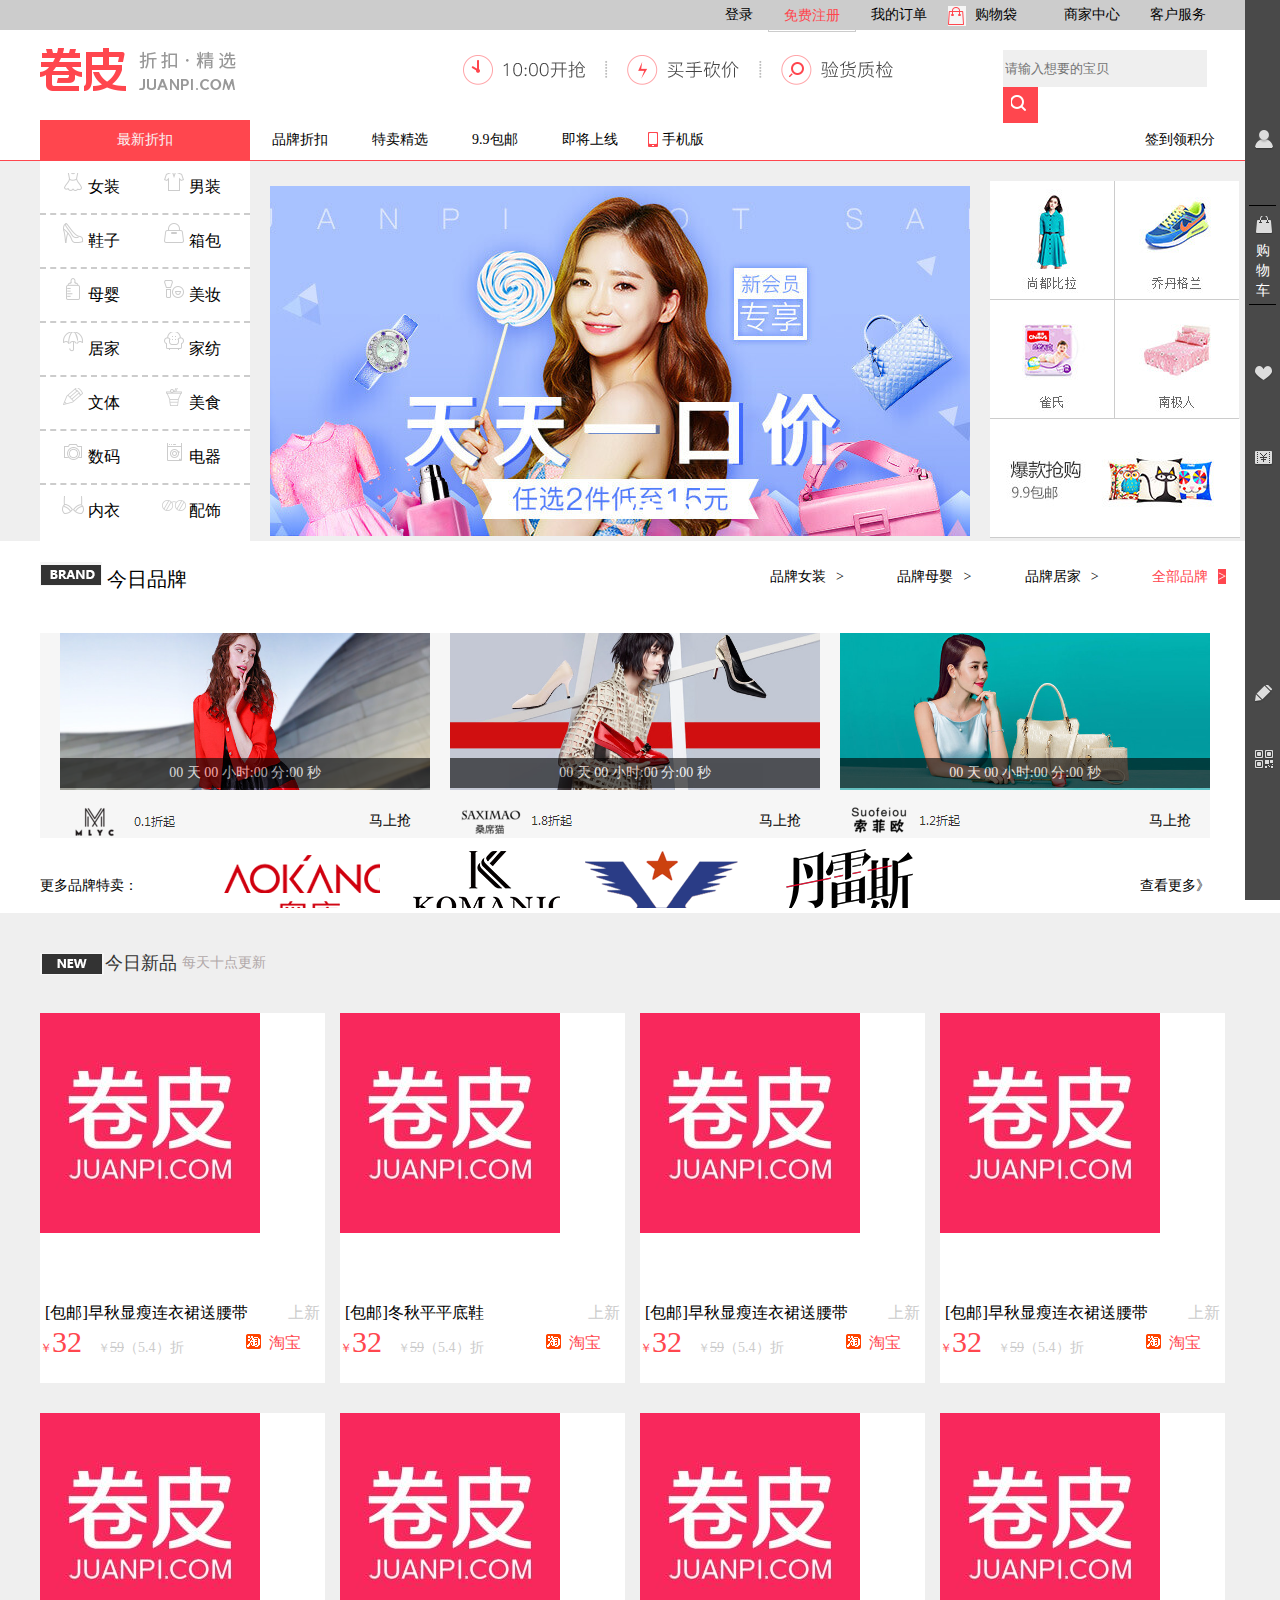
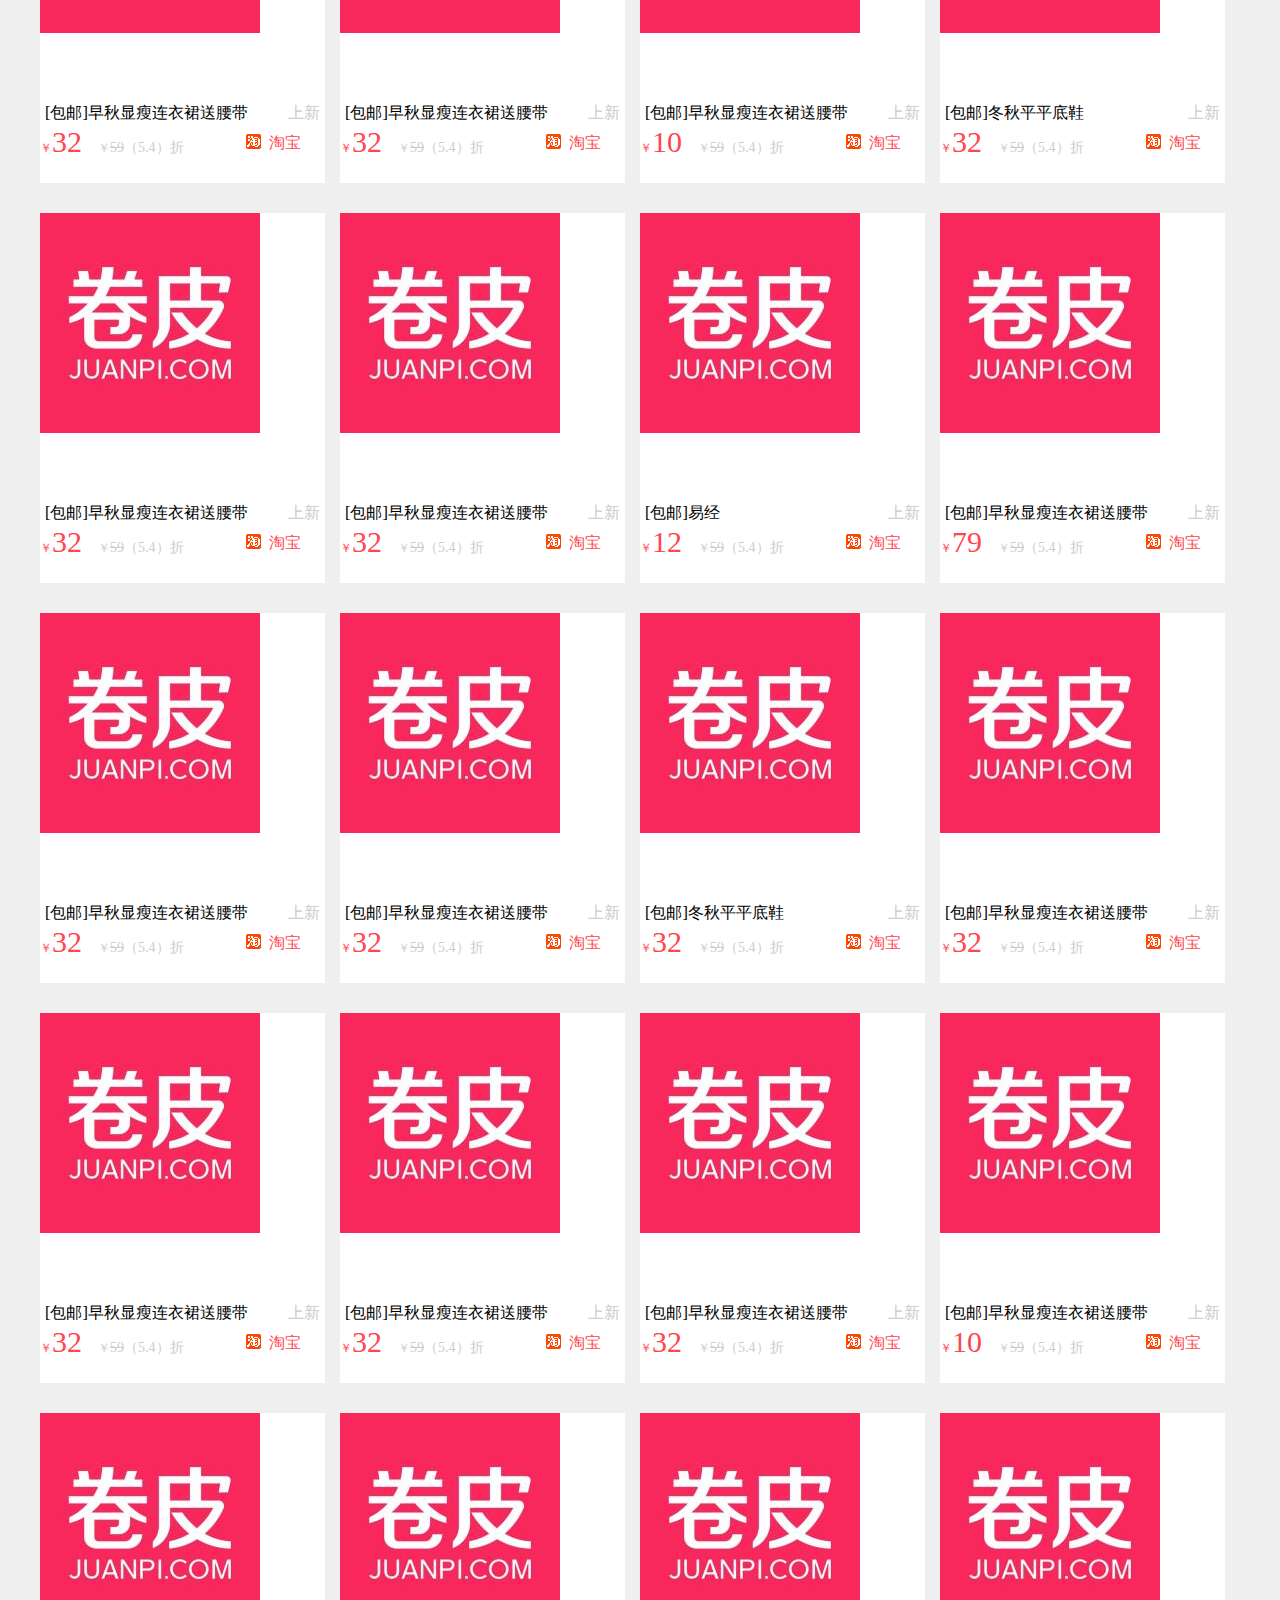
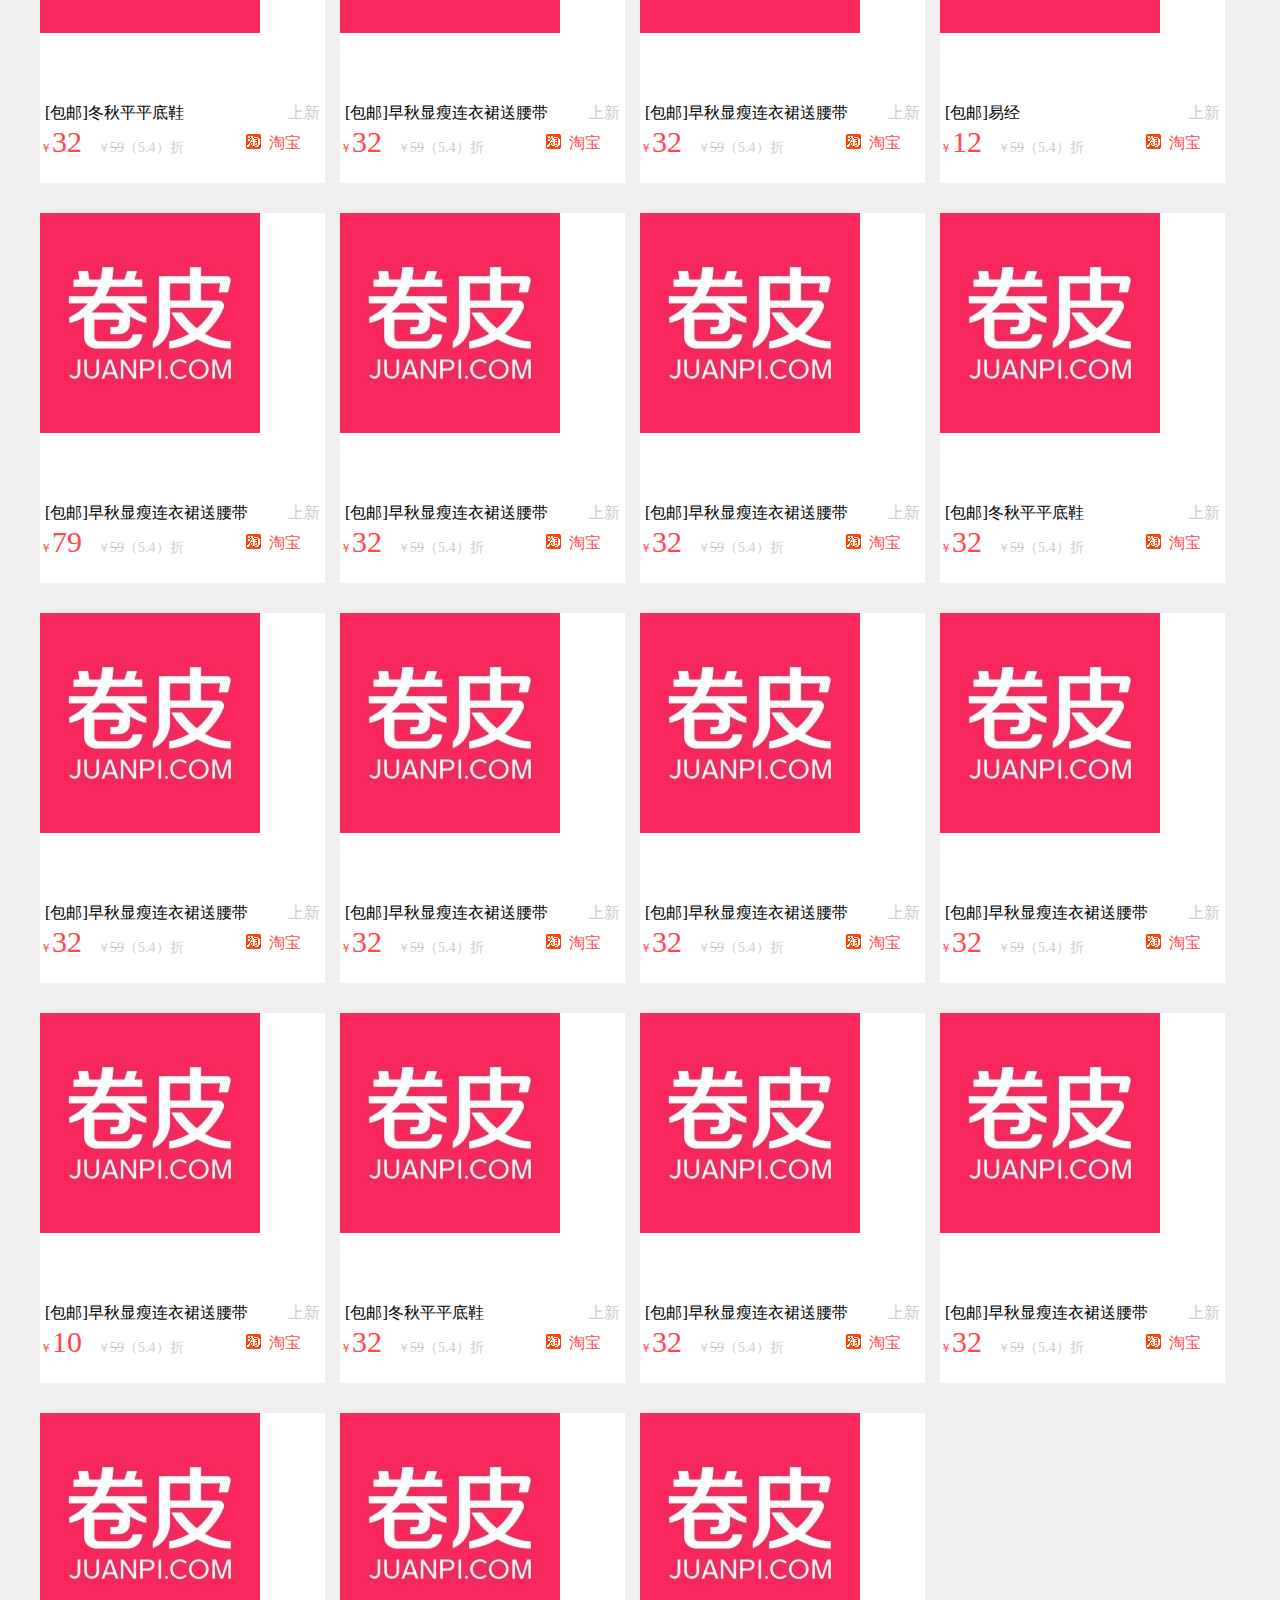
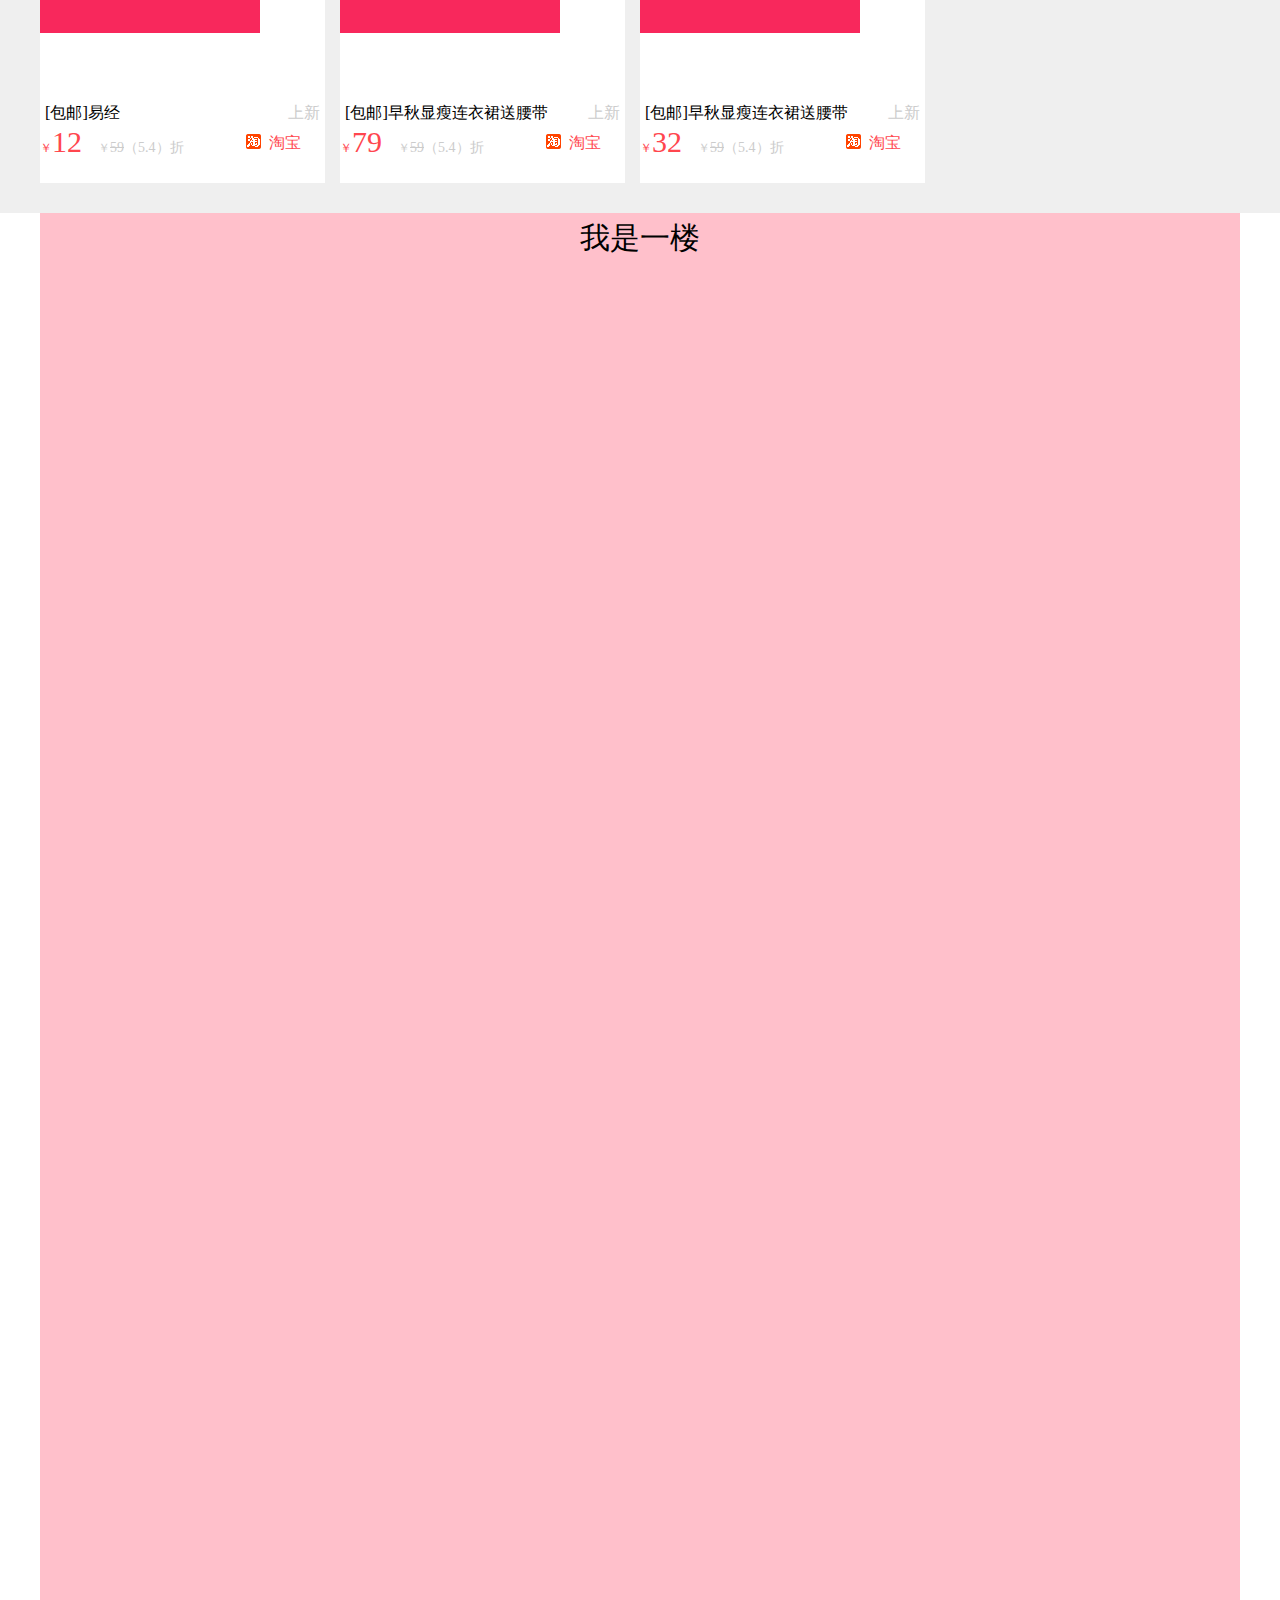
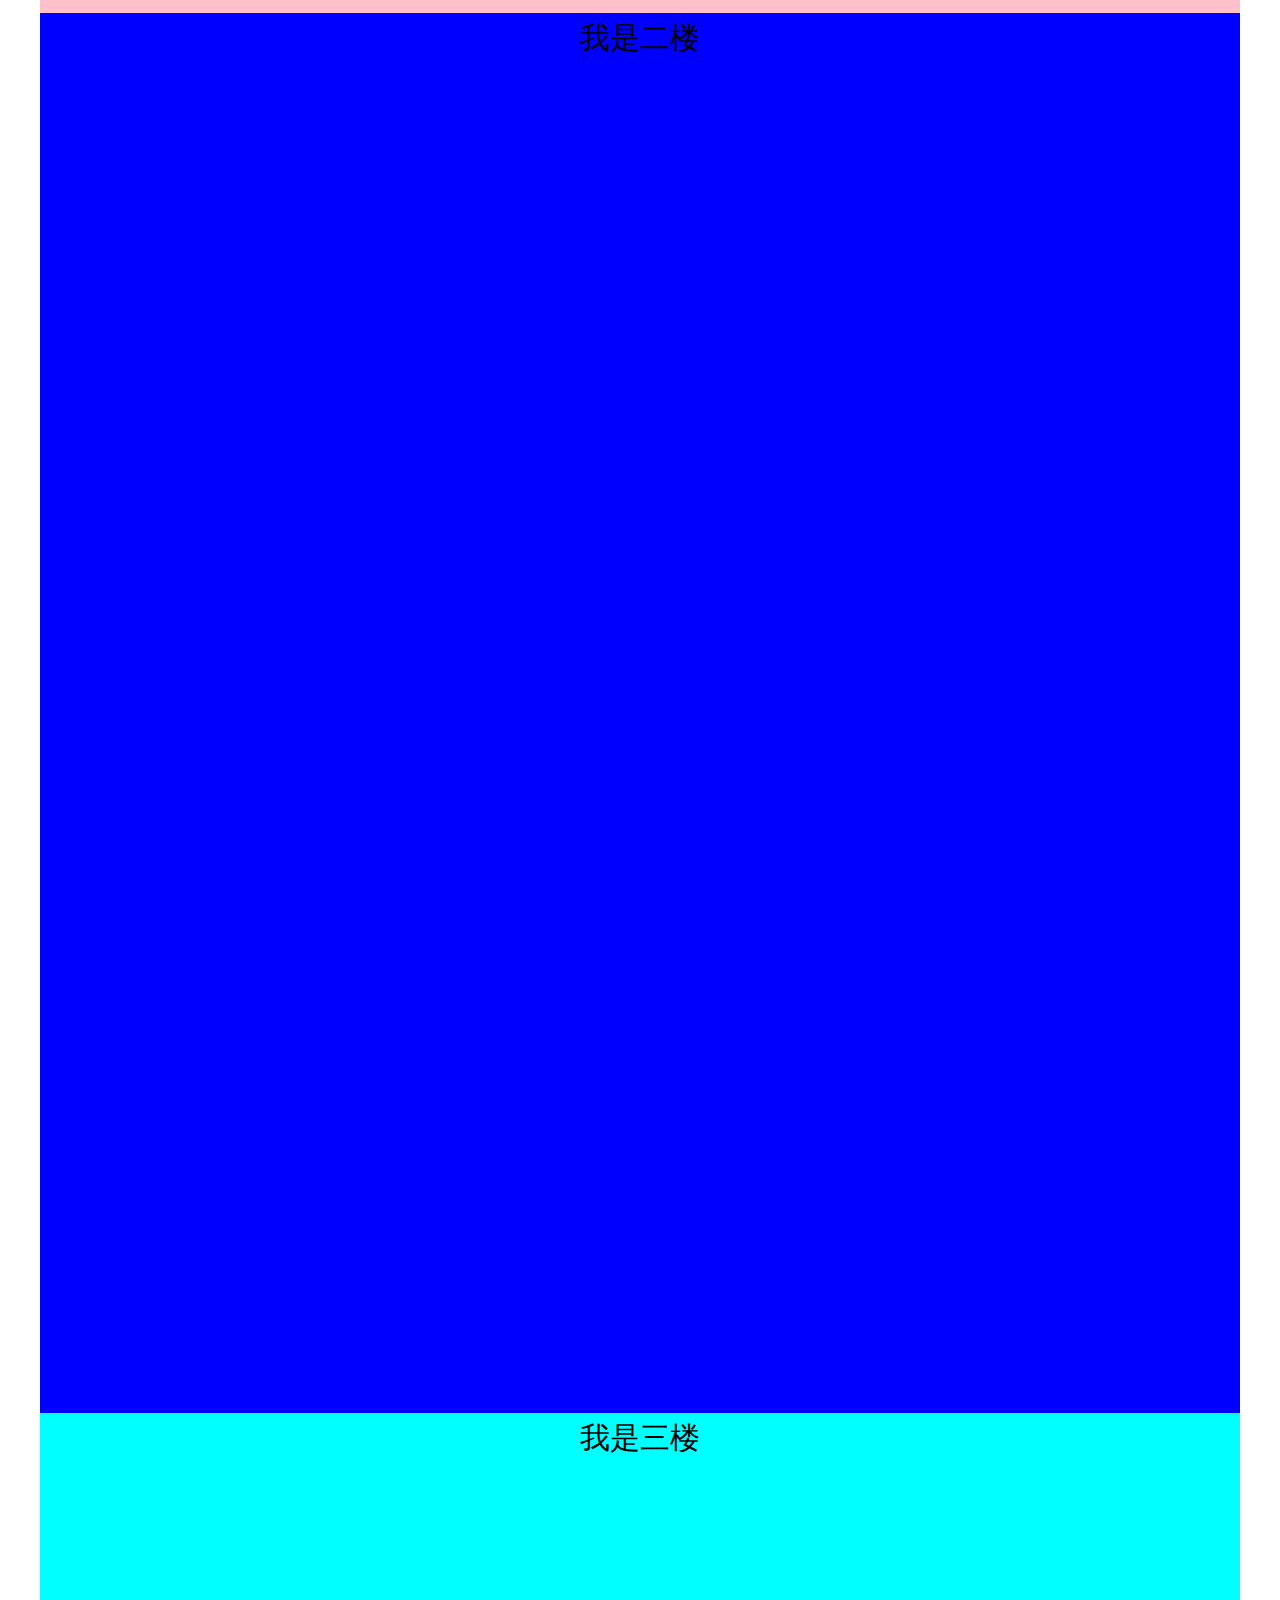
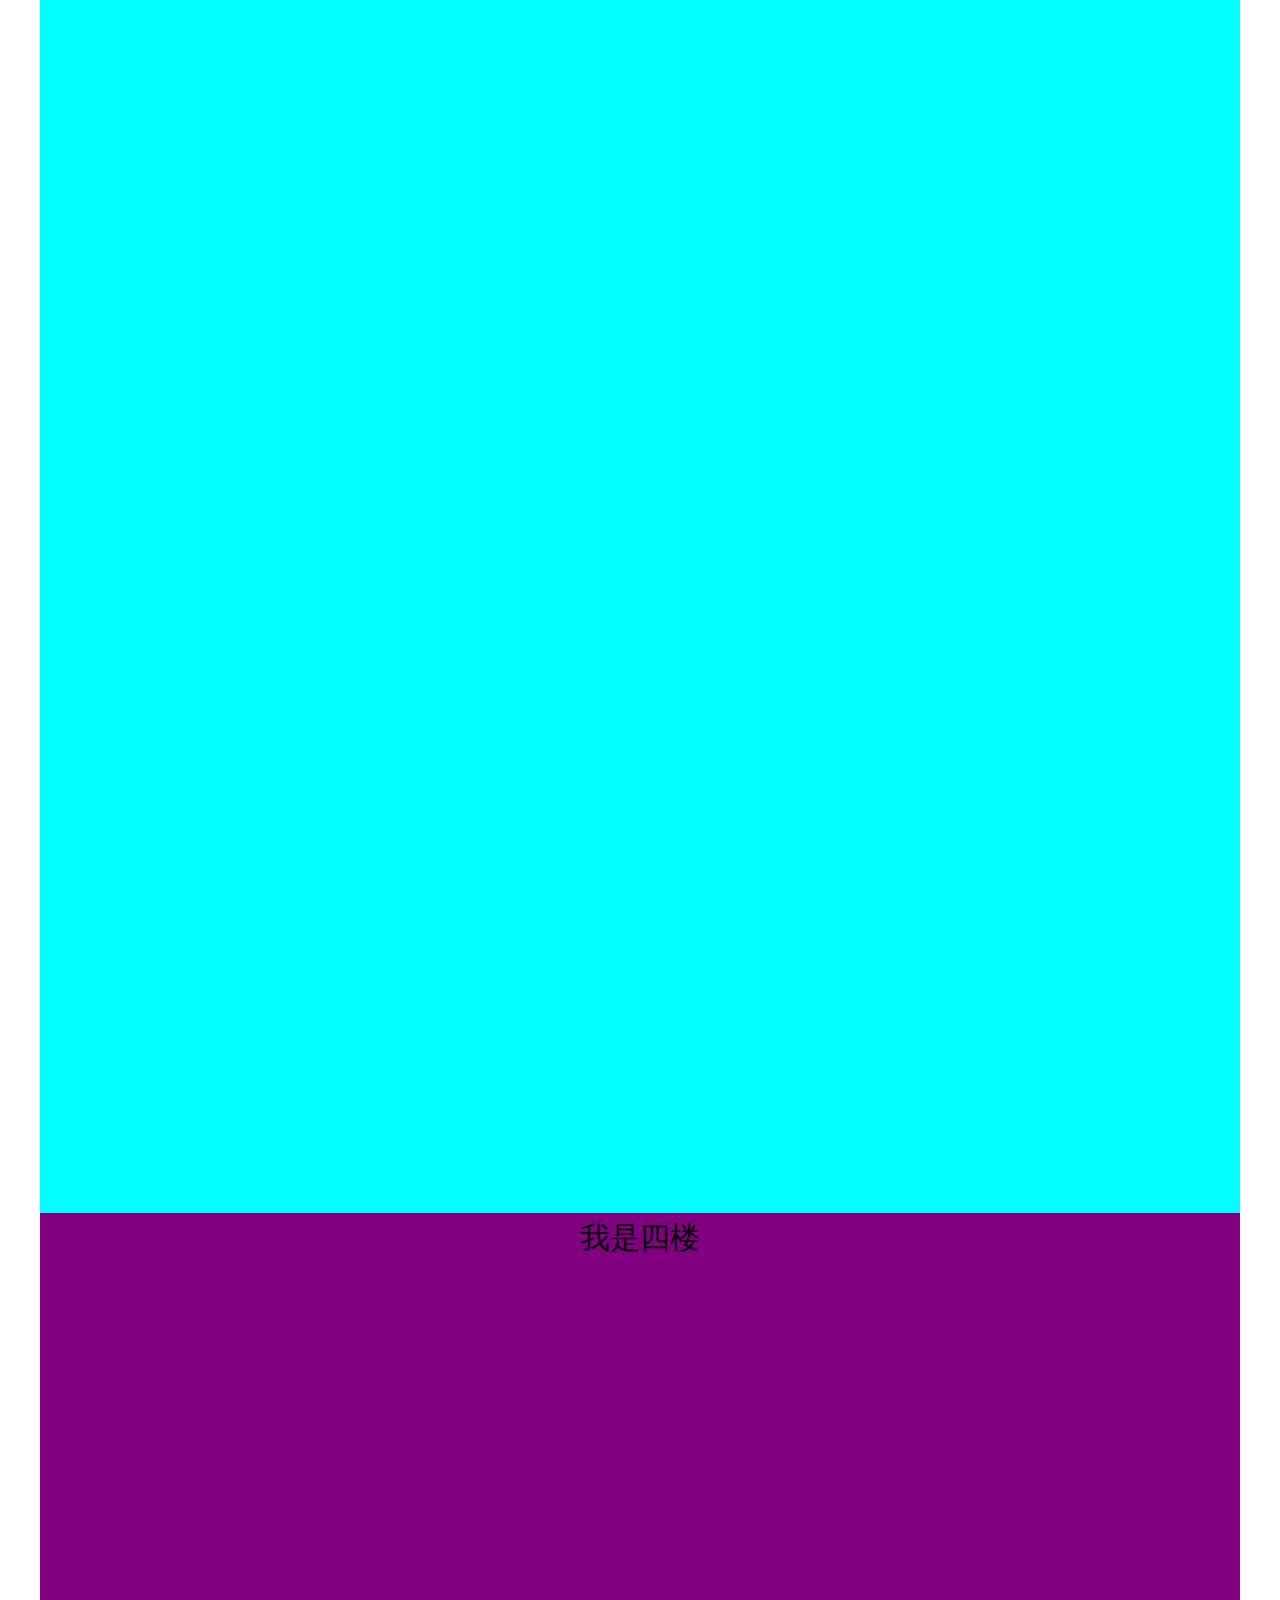
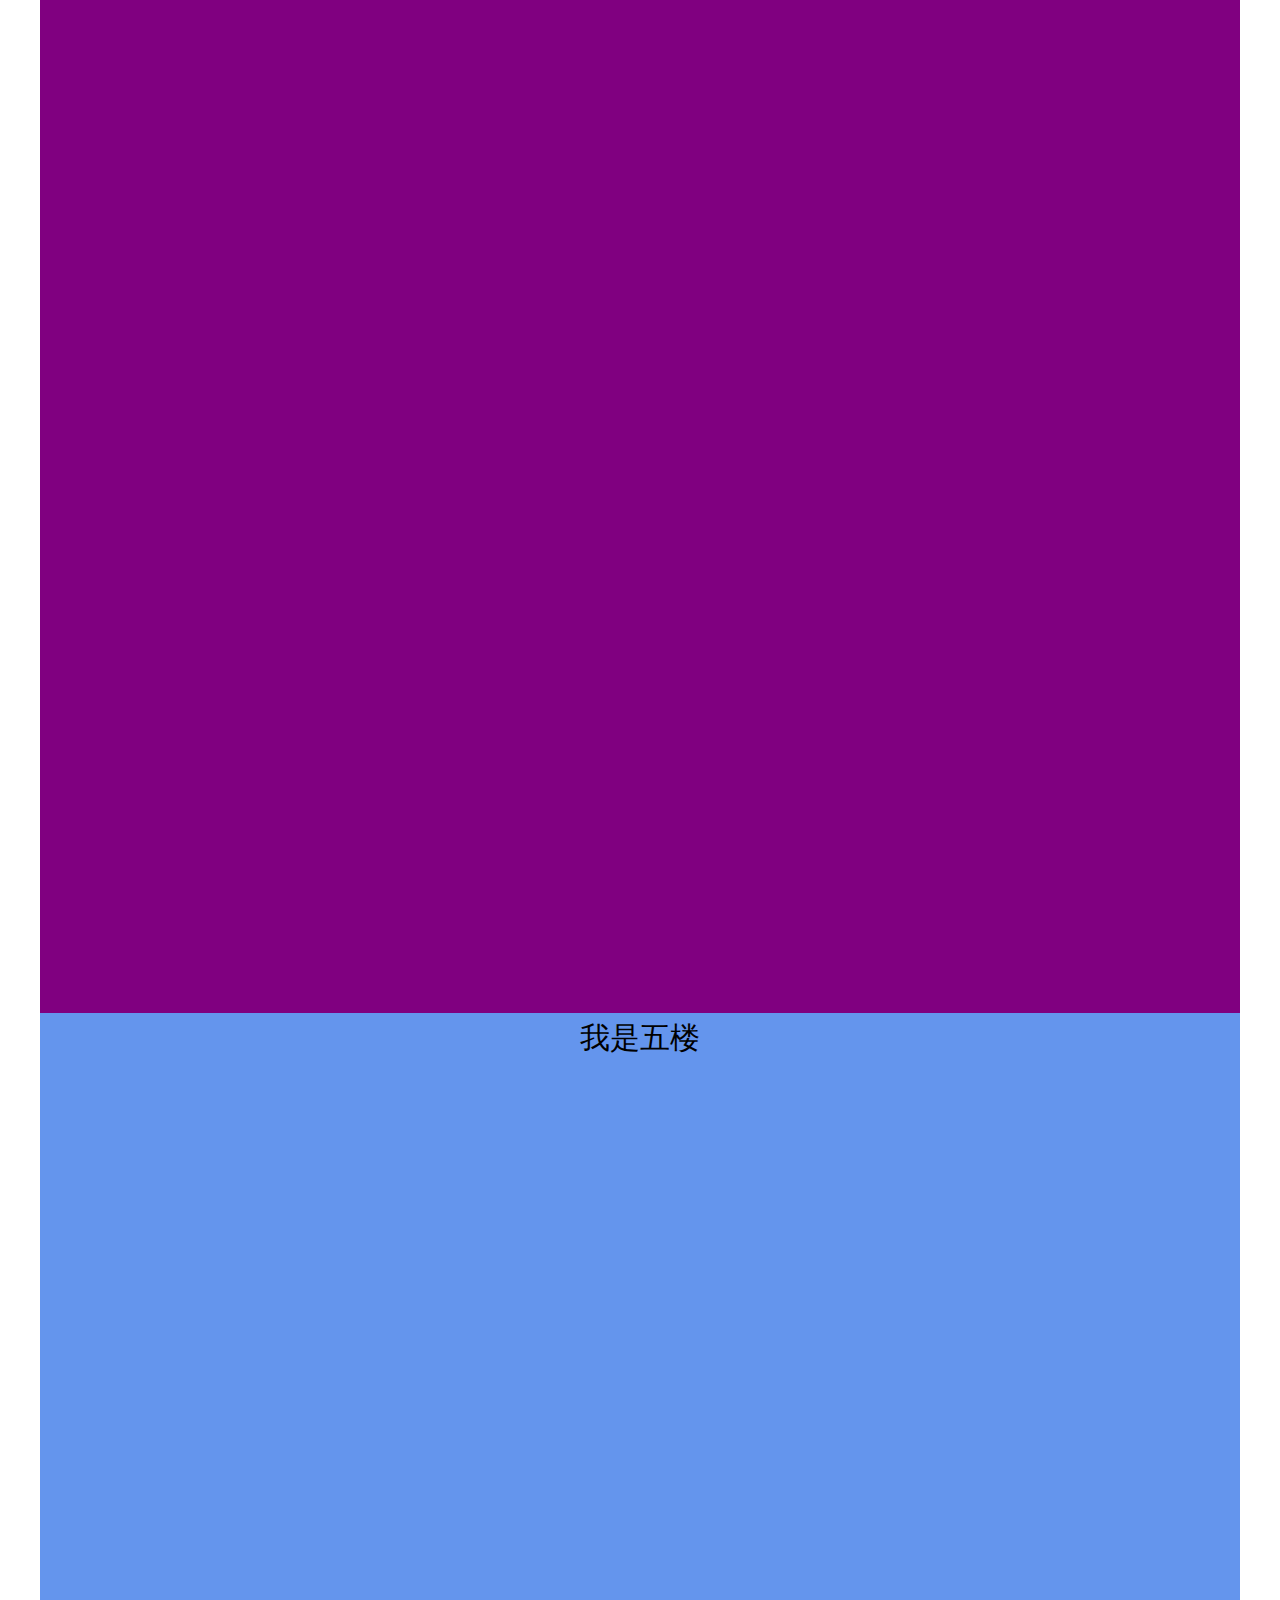
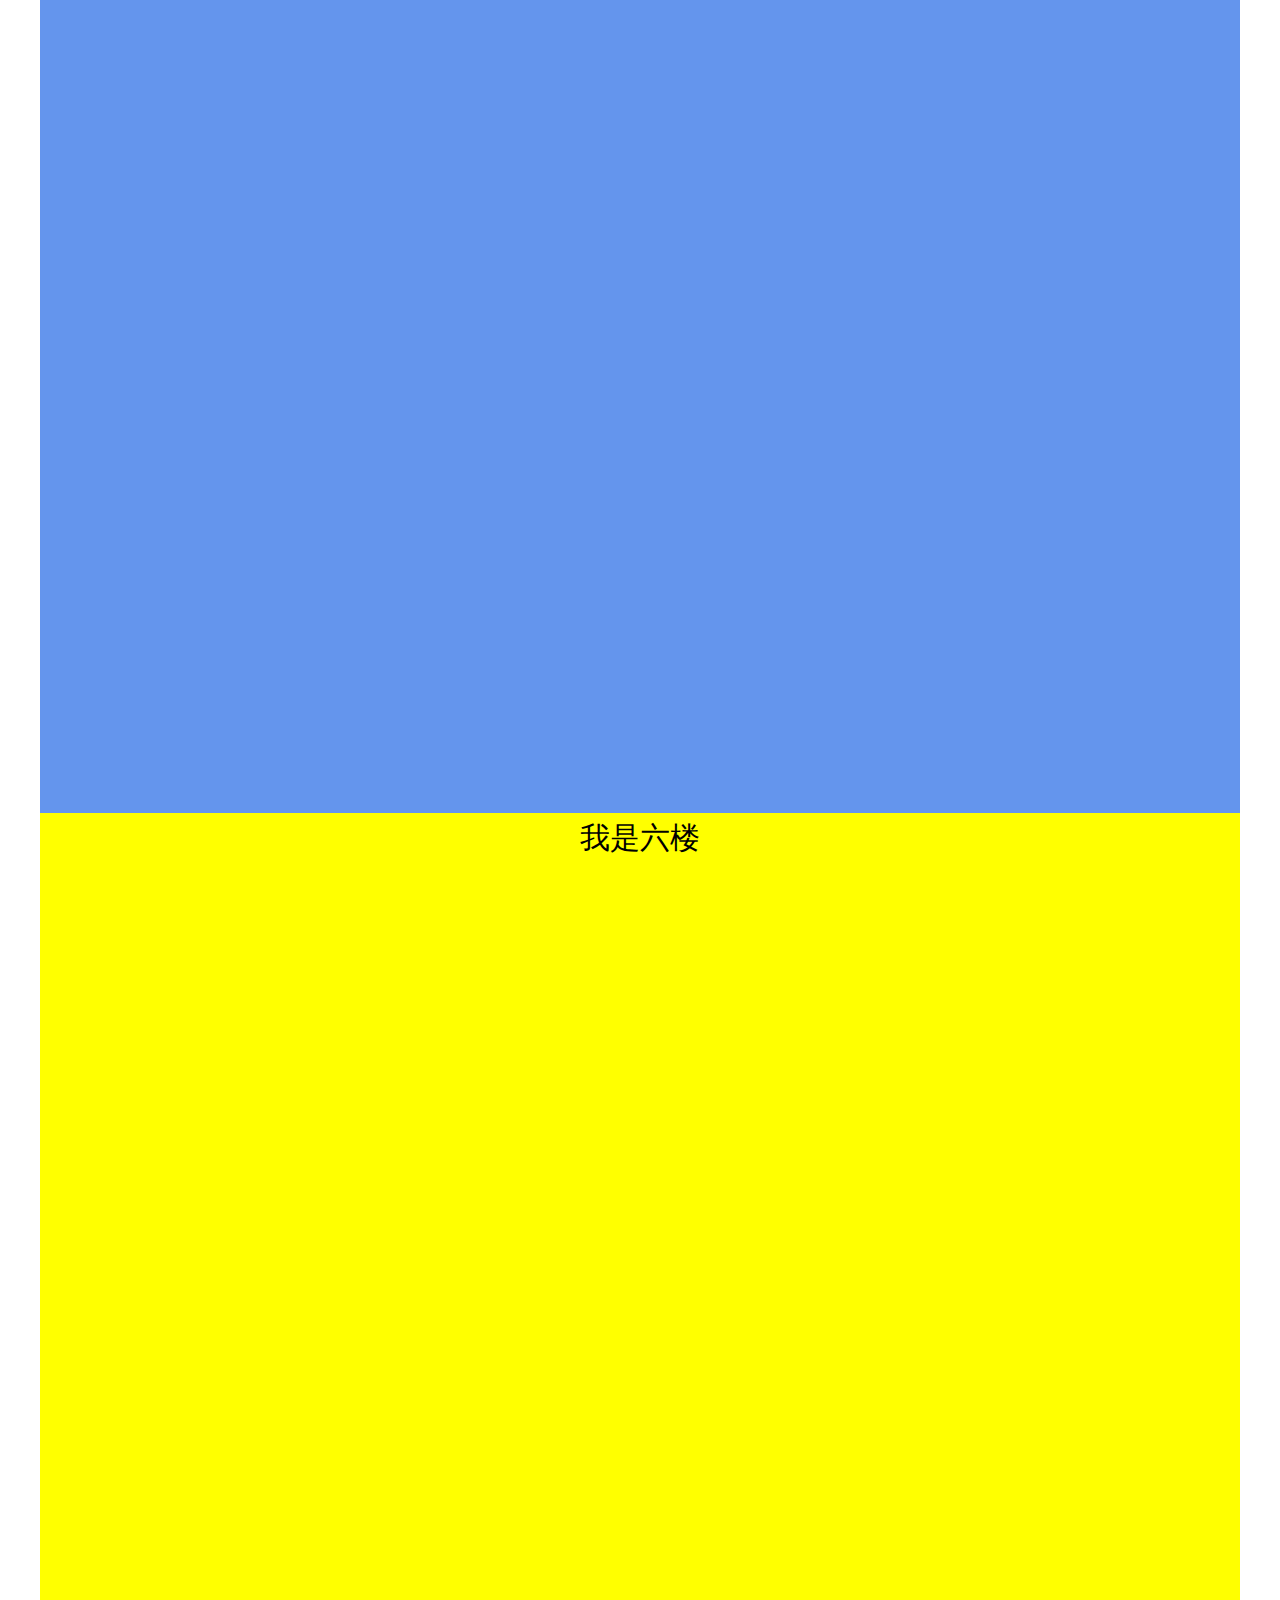
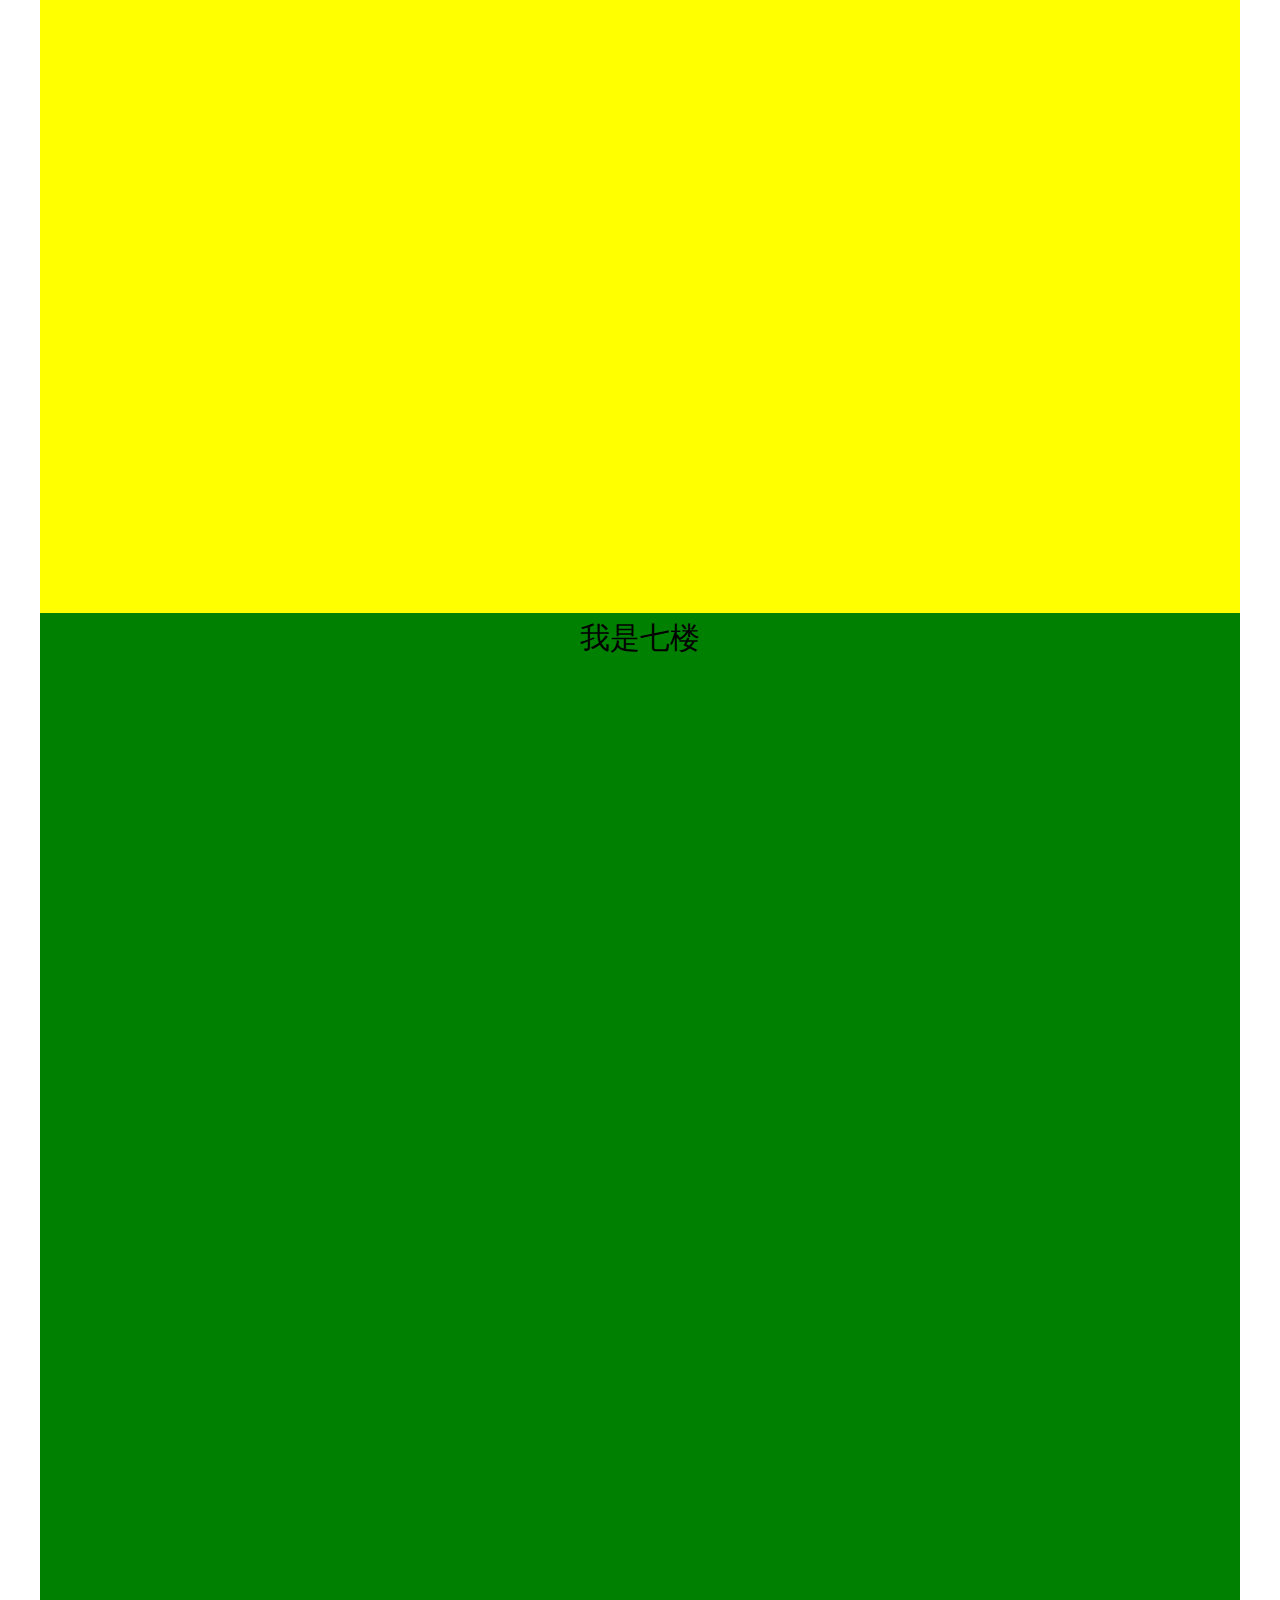
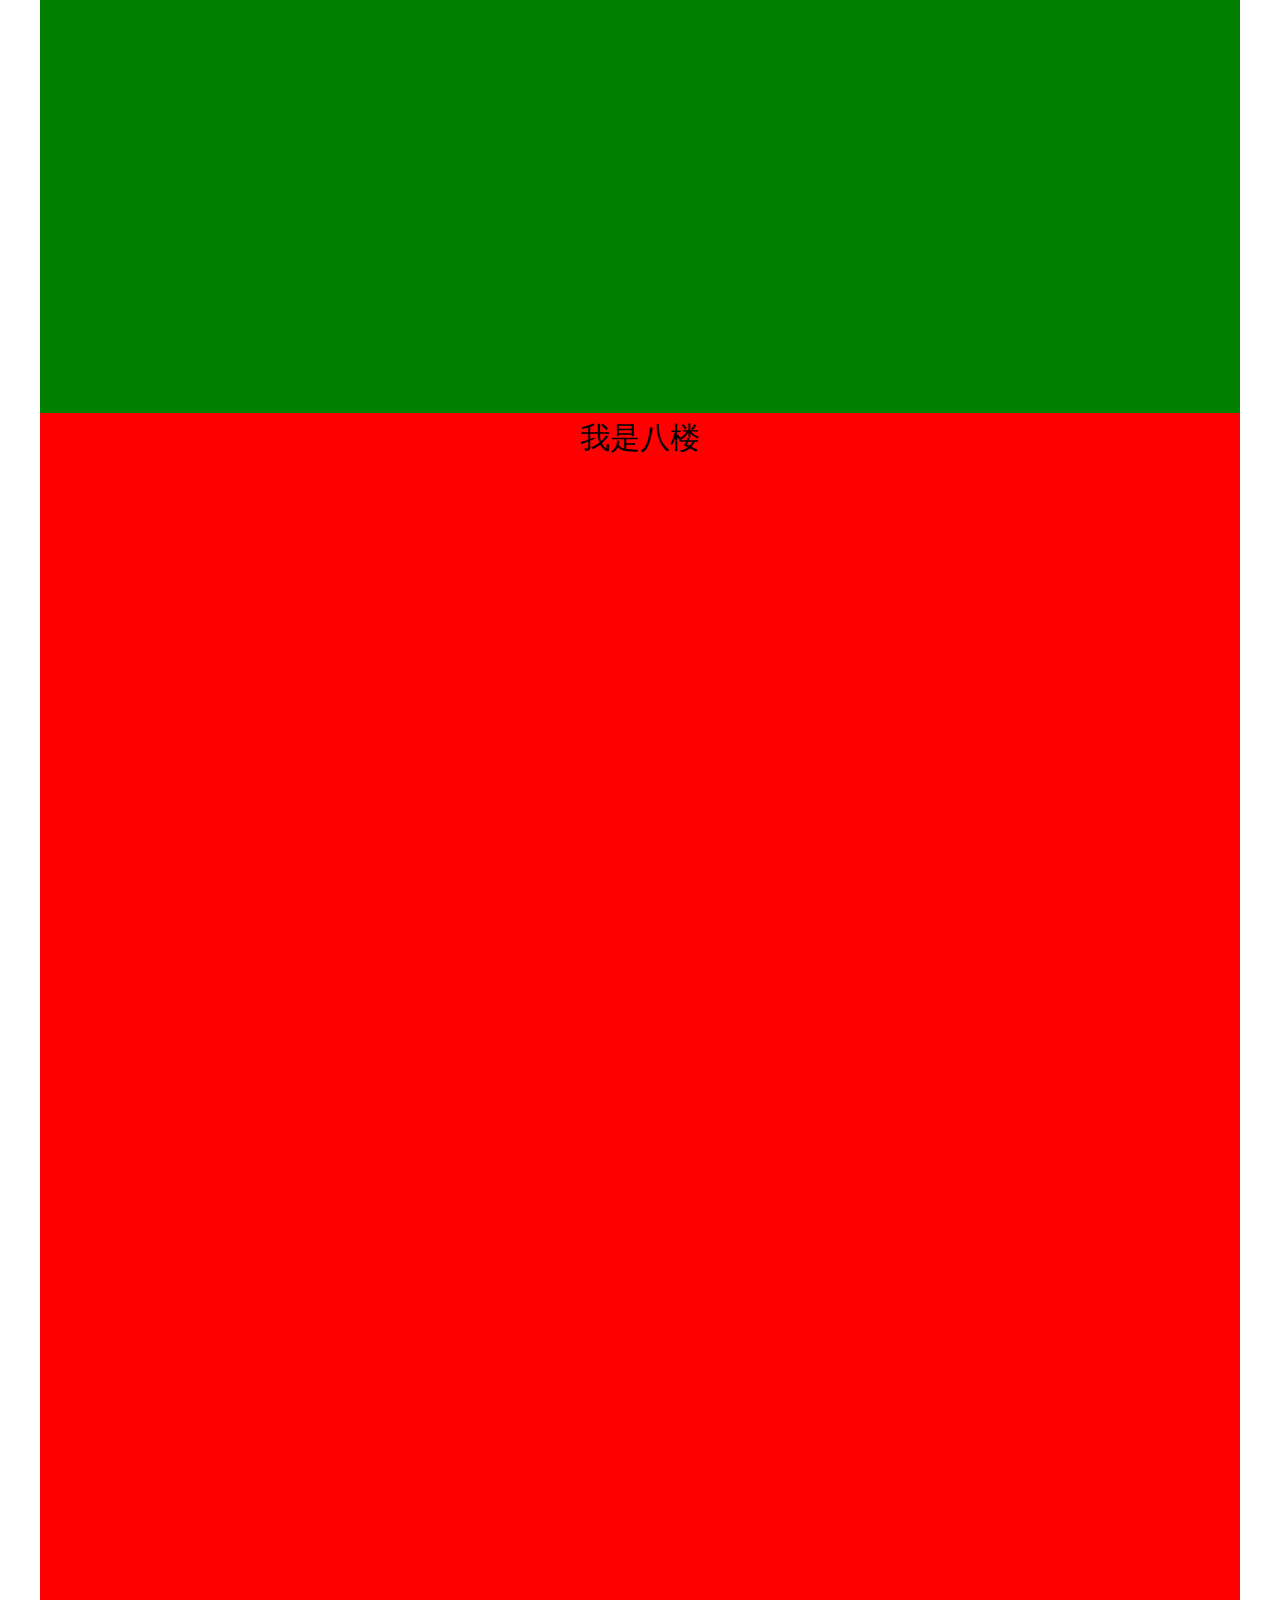
<file: 卷皮网/index.html>
<!DOCTYPE html>
<html>
	<head>
		<meta charset="utf-8" />
		<title></title>
		<link rel="stylesheet" href="css/index.css" />
		<script type="text/javascript" src="js/jquery-1.12.4.js" ></script>
		<script type="text/javascript" src="js/jquery.lazyload.js" ></script>
		<script type="text/javascript" src="js/jquery.countdown.min.js" ></script>
		<script type="text/javascript" src="js/ajax.js"></script>
	</head>
	<body>
          <!--
          	侧边固定部位
          -->
          <div id="sidebar_fix">
			<div class="person" tooltips="注册登录吧"></div>
			
			<div class="shoppingcart">
				<span class="cartimg"></span>
				<span class="carttext">购物车</span>
			</div>
			<div class="cz" tooltips="我的收藏"></div>
			<div class="gz" tooltips="我的优惠券"></div>
			<div class="sc" tooltips="意见反馈"></div>
			<div class="erwei" tooltips="快来扫一扫" ></div>
			<div class="top" tooltips="返回顶部"></div>
	    </div>
	    <!--隐藏项的区域-->
	    <div id="searchItem_back">
	    	<div class="searchItem">
		    	<a  class="today" href="#">今日上新</a>
		    	<a href="#">女装</a>
		    	<a href="#">男装</a>
		    	<a href="#">鞋子</a>
		    	<a href="#">箱包</a>
		    	<a href="#">母婴</a>
		    	<a href="#">居家</a>
		    	<a href="#">家纺</a>
		    	<a href="#">文体</a>
		    	<a href="#">美食</a>
		    	<a href="#">数码</a>
		    	<a href="#">电器</a>
		    	<a href="#">内衣</a>
		    	<a href="#">配饰</a>
		    	<a href="#">[即将上线]</a>
	    	</div>
	    </div>
	    <!--楼层效果区域-->
	    	<div id="louceng">
	    		<div class="louceng">1F</div>
	    		<div class="louceng">2F</div>
	    		<div class="louceng">3F</div>
	    		<div class="louceng">4F</div>
	    		<div class="louceng">5F</div>
	    		<div class="louceng">6F</div>
	    		<div class="louceng">7F</div>
	    		<div class="louceng">8F</div>
	    	</div>	
		<!--toolbar 头部 -->
		<div id="toolbar_back">
			<div id="toolbar">
				<div class="toolbar-right">
					<a href="#">登录</a>
					<a class="toolbar-right_a" href="#">免费注册</a>
					<a href="#">我的订单</a>
					<a class="shop" href="#">
						
						购物袋
					<div class="shop1">
						<img src="img/shop.png" />
						好像还没登录哦。
					</div>
					</a>
					<a class="shoppercenter" href="#">商家中心
						<div class="shopper">
							<a href="#">品牌招商</a>
							<a href="#">卖家报名</a>
						</div>
					</a>
					<a class="custom" href="#">
						客户服务
						<div class="service">
							<a href="#">帮助中心</a>
							<a href="#">联系客服</a>
						</div>
					</a>
				</div>
			</div>
		</div>
		<!--logo -->
		<div id="logo_back">
			<div id="logo">
				<div class="logo_left">
					<img src="img/logo.png" />
				</div>
				<div class="logo_center">
					<a href="#"><img src="img/logo1.png"/></a>
				</div>
				<div class="logo_right">
					<div class="search" id="search">
						<input class="inp" id="inp" type="text" placeholder="请输入想要的宝贝"/>
						<div class="searchbtn"></div>
					</div>
				</div>
			</div>
		</div>
		<!--nav -->
		<div id="nav_back">
			<div id="nav">
				<div class="nav_left">
					<a href="#">最新折扣</a>
				</div>
				<div class="nav_center">
					<a href="#">品牌折扣</a>
					<a href="#">特卖精选</a>
					<a href="#">9.9包邮</a>
					<a href="#">即将上线</a>
					<a class="nav_a" href="#">手机版</a>
				</div>
				<div class="nav_right">
					<a class="nav_right_a"href="#">签到领积分</a>
					<div class="hide_box">
						<p><a href="#">赚积分攻略</a></p>
						<div class="hide_box_bottom">
							<p class="p1"><a href="#">我的积分</a><a href="#">积分商城</a></p>
							<p><a href="#">赚积分攻略</a></p>
							<p>QQ特享群:&nbsp;<a href="#"><span>390623238</span></a></p>
						</div>
					</div>
				</div>
			</div>
		</div>
		<!--sidebar -->
		<div id="sidebar_back">
			<div id="sidebar">
				<div class="sidebar_left">
					<p><a href="#"><img src="img/side1.png"/>女装</a><a href="#"><img src="img/side2.png"/>男装</a></p>
					<p><a href="#"><img src="img/side3.png"/>鞋子</a><a href="#"><img src="img/side4.png"/>箱包</a></p>
					<p><a href="#"><img src="img/side5.png"/>母婴</a><a href="#"><img src="img/side6.png"/>美妆</a></p>
					<p><a href="#"><img src="img/side7.png"/>居家</a><a href="#"><img src="img/side8.png"/>家纺</a></p>
					<p><a href="#"><img src="img/side9.png"/>文体</a><a href="#"><img src="img/side10.png"/>美食</a></p>
					<p><a href="#"><img src="img/side11.png"/>数码</a><a href="#"><img src="img/side12.png"/>电器</a></p>
					<p class="last_p"><a href="#"><img src="img/side13.png"/>内衣</a><a href="#"><img src="img/side14.png"/>配饰</a></p>
					
				</div>
				<!--轮播图 -->
				<div class="sidebar_center">
					<div class="container">
						<a href="javascript:;" class="btnleft">&lt;</a>
						<a href="javascript:;" class="btnright">&gt;</a>
						<ul class="lunbo_pic">
							<!--<li class="b1"></li>
							<li class="b2"></li>
							<li class="b3"></li>
							<li class="b4"></li>-->
						</ul>
						<ul class="lunbo_item">
							<!--<li class="active"></li>
							<li></li>
							<li></li>
							<li></li>-->
						</ul>
					</div>	
				</div>
				<div class="sidebar_right">
					<div class="div_img"><a href="#"><img src="img/sideright1.jpg"/></a></div>
					<div><a href="#"><img src="img/sideright2.jpg"/></a></div>
					<div class="div_img"><a href="#"><img src="img/sideright3.jpg"/></a></div>
					<div><a href="#"><img src="img/sideright4.jpg"/></a></div>
					<div><a href="#"><img src="img/sideright5.jpg"/></a></div>
				</div>
			</div>
		</div>
		<!--brand -->
		<div id="brand_back">
			<div id="brand">
				<div class="brand_top">
					<div class="brand_top1">
						<img src="img/brand1.png"/>
						今日品牌
						
					</div>
					<div class="brand_top2">
						<a href="#">品牌女装<span>&gt;</span></a>
						<a href="#">品牌母婴<span>&gt;</span></a>
						<a href="#">品牌居家<span>&gt;</span></a>
						<a class="brand_last" href="#">全部品牌<span>&gt;</span></a>
					</div>
				</div>
				<div class="brand_bottom">
					<div class="pics">
						<div class="firstpic">
							<img class="bigpic" src="img/brand1.jpg"/>
							<span class="daojishi">
								7天6小时
							</span>
							<div class="bottomp">
								<img src="img/brandpic1.png"/>
								<div class="purchase">马上抢</div>
							</div>
						</div>
						<div class="firstpic">
							<img class="bigpic" src="img/brand2.jpg"/>
							<span class="daojishi">
								7天6小时
							</span>
							<div class="bottomp">
								<img src="img/brandpic2.png"/>
								<div class="purchase">马上抢</div>
							</div>
						</div>
						<div class="firstpic">
							<img class="bigpic" src="img/brand3.jpg"/>
							<span class="daojishi">
								7天6小时
							</span>
							<div class="bottomp">
								<img src="img/brandpic3.png"/>
								<div class="purchase">马上抢</div>
							</div>
						</div>
						
					</div>
					<div class="allbrands">
						<a href="#">更多品牌特卖：</a>
						<a href="#"><img src="img/allbrand1.png"/></a>
						<a href="#"><img src="img/allbrand2.png"/></a>
						<a href="#"><img src="img/allbrand3.png"/></a>
						<a href="#"><img src="img/allbrand4.png"/></a>
						
						<a class="Thelast"  href="#">查看更多》</a>
					</div>
				</div>
			</div>
		</div>
		<!--newproduc -->
		<div id="newproduct_back">
			<div id="newproduct">
				<div class="product_top">
					<div class="product1">今日新品</div>
					<div class="product2">每天十点更新</div>
				</div>
			
				<div class="product_bottom">
					<!--产品生成项-->
					<!--<div class="product_item">
						<div class="img_item">
							<img src="img/product1.jpg"/>
						</div>
						<h3>[包邮]<a href="#">早秋显瘦连衣裙送腰带</a>
							<span class="new1">上新</span>
						</h3>
						<div class="product_price">
							<span class="price_cheap">
								<em class="yuan">￥</em>
								32
							</span>
							<span class="cheap">
								<em class="yuan">￥</em>
								<span class="price_old">59</span>（5.4）折
							</span>
							<div class="taobao">
								淘宝
							</div>
							<div class="tbhide">
								<a class="gotaobao" href="#">去淘宝</a> 
							</div>
						</div>
					</div>-->
				</div>
			</div>
		</div>
		<div id="floor_back">
			<div id="floor">
				<div class="floor" style="background: pink;">我是一楼</div>
				<div class="floor" style="background: blue;">我是二楼</div>
				<div class="floor" style="background: cyan;">我是三楼</div>
				<div class="floor" style="background: purple;">我是四楼</div>
				<div class="floor" style="background: cornflowerblue;">我是五楼</div>
				<div class="floor" style="background: yellow;">我是六楼</div>
				<div class="floor" style="background: green;">我是七楼</div>
				<div class="floor" style="background: red;">我是八楼</div>
			</div>
		</div>
		<!--foot -->
		<div id="foot_back">
			<div id="foot">
				<div class="foot_left">
					<a href="#"><img src="img/erweima.png"/></a>
				</div>
				<div class="foot_center">
					<ul class="ulList">
						<h3 class="title">获取更新</h3>
						<li><a href="#">iphone/Android</a></li>
						<li><a href="#">卷皮QQ空间</a></li>
						<li><a href="#">卷皮新浪微博</a></li>
						<li><a href="#">开放API</a></li>
					</ul>
					<ul class="ulList">
						<h3 class="title">商务合作</h3>
						<li><a href="#">卖家免费报名</a></li>
						<li><a href="#">商务合作</a></li>
						<li><a href="#">廉政邮局</a></li>
						<li><a href="#">开放平台</a></li>
					</ul>
					<ul class="ulList">
						<h3 class="title">公司信息</h3>
						<li><a href="#">关于卷皮</a></li>
						<li><a href="#">媒体报道</a></li>
						<li><a href="#">诚聘英才</a></li>
						<li><a href="#">校园经理招募</a></li>
					</ul>
					<ul class="ulList">
						<h3 class="title">帮助中心</h3>
						<li><a href="#">新手上路</a></li>
						<li><a href="#">积分攻略</a></li>
						
						<li><a href="#">网站地图</a></li>
					</ul>
				</div>
				<div class="foot_right">
					<a href="#"><img src="img/foot1.png"/></a>
				</div>
			</div>
		</div>
		<!--final -->
		<div id="final_back">
			<div id="final">
				<div class="final_top">
					<p class="chain">
						<a href="#">友情链接：</a>
						<a href="#">国画</a>
						<a href="#">齐家装修</a>
						<a href="#">易果网</a>
						<a href="#">普洱茶</a>
						<a href="#">中关村商城</a>
						<a href="#">品牌鞋</a>
						<a href="#">精选折扣</a>
						<a href="#">中国拍鞋网</a>
						<a class="chain_last" href="#">更多》</a>
					</p>
				</div>
				<p class="final_center">武汉奇米网络科技有限公司 鄂ICP备10209250号 | ICP许可证号：鄂B1-20150109 | 食品流通许可证 SP4201991510041888　　Copyright © 2010 -2016 JuanPi.com All Rights Reserved</p>
				<div class="final_bottom">
					<a href="#"><img src="img/final1.gif"/></a>
					<a href="#"><img src="img/final2.gif"/></a>
					<a href="#"><img src="img/final3.gif"/></a>
					<a href="#"><img src="img/final4.png"/></a>
				</div>
			</div>
		</div>
		<script src="js/index.js"></script>
	</body>
</html>
</file>
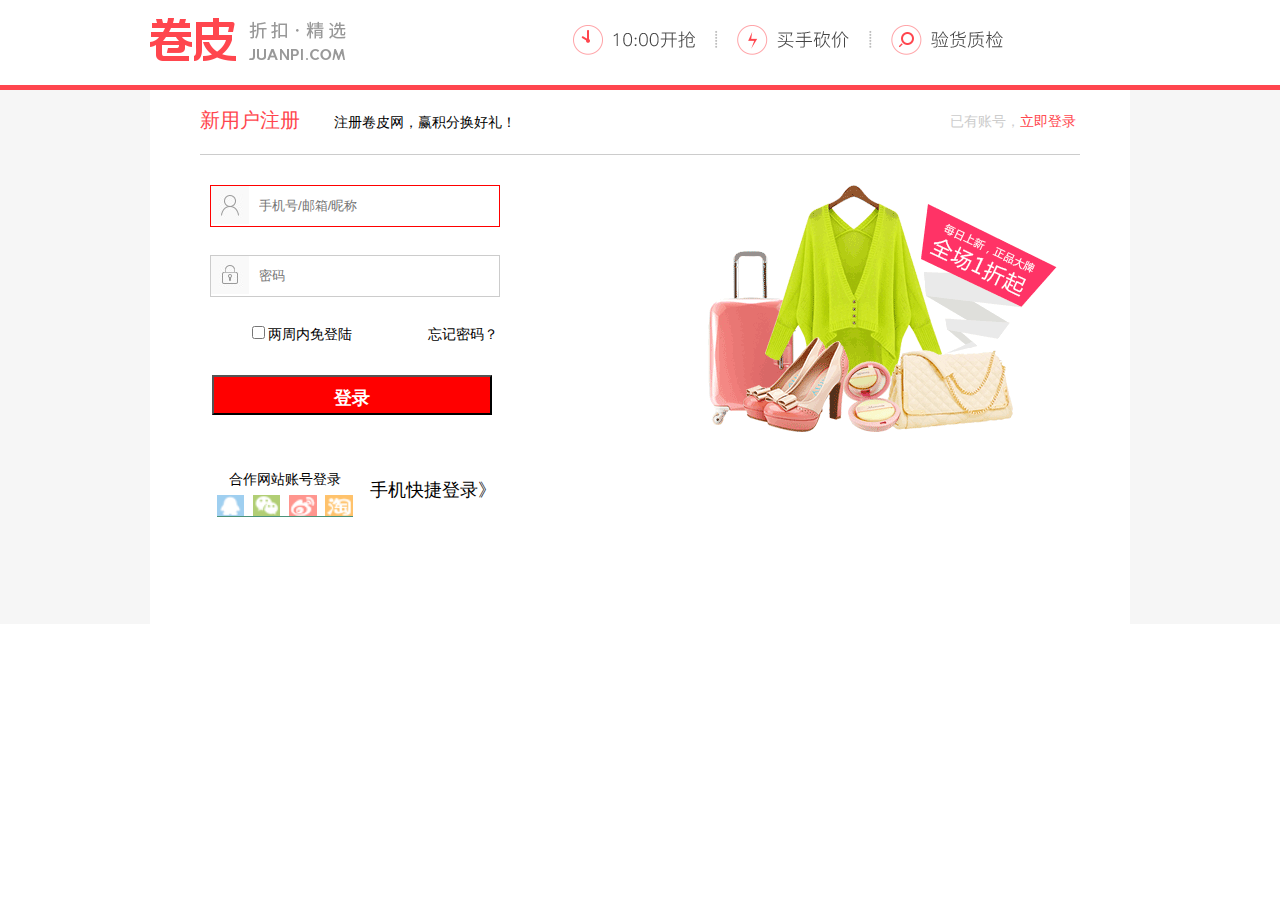
<file: 卷皮网/denglu.html>
<!DOCTYPE html>
<html>
	<head>
		<meta charset="UTF-8">
		<title></title>
		<link rel="stylesheet" href="css/register.css" />
		<style>
			.register-box .box{
				width:250px;
				padding-left:38px;
				border:1px solid #ccc;
			}
			.register-box .box input{
				border:none;
				width:230px;
			}
			.register-box .box.false{
				border:1px solid red;
			}	
			.box1{
				background: url(img/name2.jpg) no-repeat;
			}
			.box2{
				background: url(img/code2.jpg) no-repeat;
			}
			.yanzhengright .picture{
				border:none;
			}
			.regist #btn{
				position:absolute;
				left:12px;
				bottom:190px;
			}
			.regist #xieyi{
				position:absolute;
				left:0;
				bottom:220px;
				
			}
			.regist .box.xieyi{
				border:none;
			}
			.regist .box.xieyi span{
				float:left;
			}
			.regist .box.xieyi a{
				float:right;
			}
			.regist .cooperate{
				height:50px;
				width:300px;
				
				position:absolute;
				left:10px;
				bottom:90px;
			}
			.regist .cooperate .cooperate_left{
				height:100%;
				width:150px;
				text-align: center;
				float:left;
			}
			.regist .cooperate .cooperate_left span{
				line-height:30px;
			}
			.regist .cooperate .cooperate_right{
				height:100%;
				width:140px;
				line-height:50px;
				font-size:18px;
				font-family: "宋体";
				float:right;
			}
			
		</style>
	</head>
	<body>
		<!--logo -->
		<div id="logo_back">
			<div id="logo">
				<div class="logo_left">
					<img src="img/logo.png" />
				</div>
				<div class="logo_center">
					<a href="#"><img src="img/logo1.png"/></a>
				</div
			</div>
		</div>
		<!--bottom -->
		<div id="bottom_back">
			<div id="bottom">
				<div class="title_item">
					<div class="title_left">
						<span>新用户注册</span>
						注册卷皮网，赢积分换好礼！
					</div>
					<div class="title_right">
						已有账号，<a href="#">立即登录</a>
					</div>
				</div>
				<div class="yanzheng">
					<div class="regist">
						<div class="cooperate">
							<div class="cooperate_left">
								<span>合作网站账号登录</span>
								<a href="#"><img src="img/qq.bmp"/></a>
							</div>
							<div class="cooperate_right">
								<a href="#">手机快捷登录》</a>
							</div>
						</div>
							<div class="register-box">
							<!--邮箱 -->
							
							<div class="box box1 false">
								<i></i>
								<input type="text" id="userName" placeholder="手机号/邮箱/昵称"/>
								
							</div>
							<!--错误提示项 -->
							<div class="tip">
								<span></span>
							</div>
						</div>
						<!--密码 -->
						<div class="register-box ">
							
							<div class="box box2">
								<input type="password" id="userName" placeholder="密码"/>
								<i></i>
							</div>
							<!--错误提示项 -->
							<div class="tip">
								<span></span>
							</div>
						</div>			
						 <!--注册协议-->
		    			<div class="register-box xieyi" id="xieyi">
			    			<!--表单项-->
			    			<div class="box xieyi">
			    				
			    				<span><input type="checkbox" id=ck />两周内免登陆</span><a href="javascript:">忘记密码？</a>
			    			</div>
						</div>
		    				<button id="btn">登录</button>
						
					</div>
					<div class="yanzhengright">
						<div class="picture">
							<img src="img/clothes.png" />
						</div>
						
					</div>
				</div>
			</div>
		</div>
	</body>
</html>
</file>
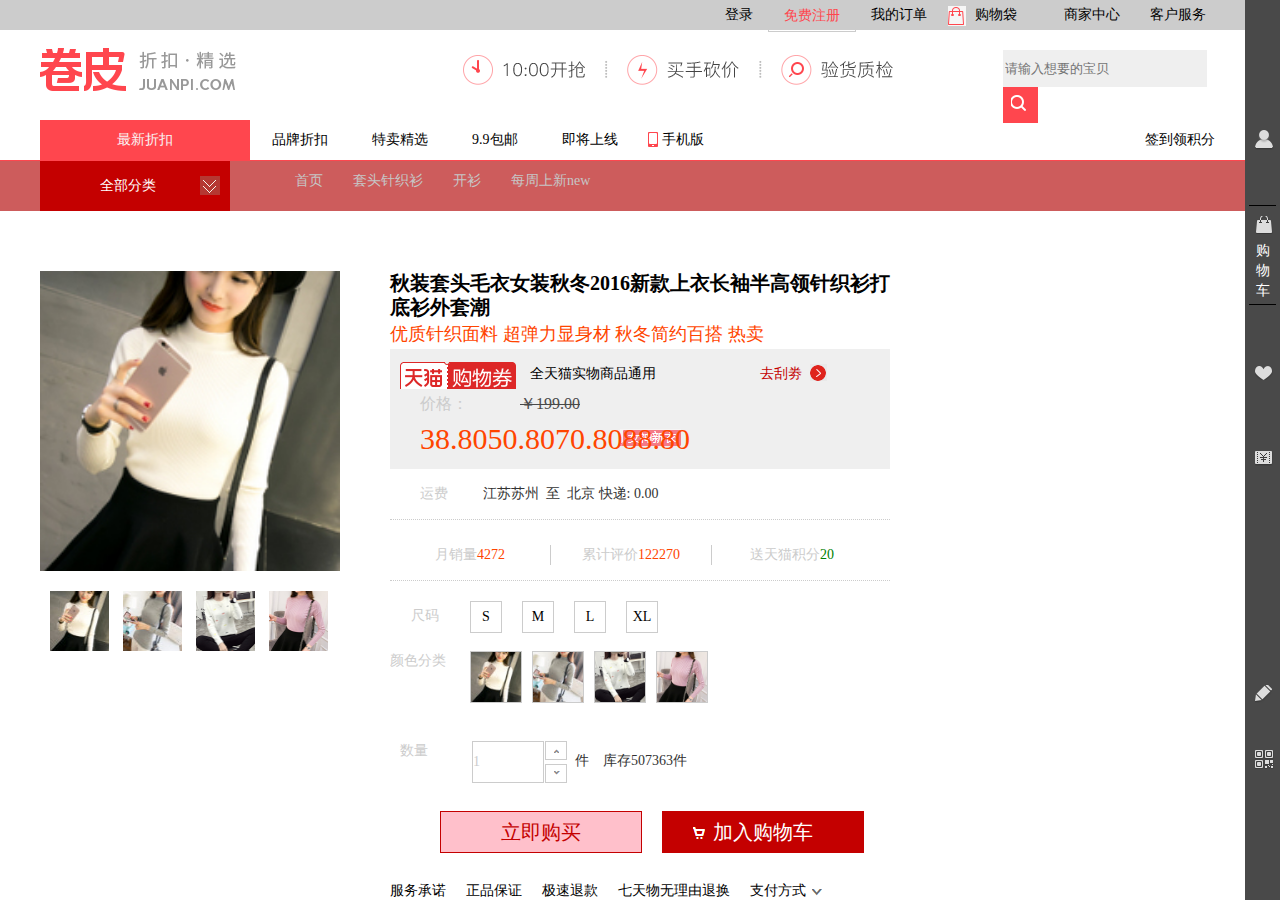
<file: 卷皮网/detail.html>
<!DOCTYPE html>
<html>
	<head>
		<meta charset="UTF-8">
		<title></title>
		<script src="js/jquery-1.12.4.js"></script>
		<script src="js/jquery.countdown.min.js"></script>
		<link rel="stylesheet" href="css/index.css" />
		<link rel="stylesheet" href="css/detail.css" />
		
	</head>
	<body>
		  <!--
          	侧边固定部位
          -->
          <div id="sidebar_fix">
			<div class="person" tooltips="注册登录吧"></div>
			
			<div class="shoppingcart">
				<span class="cartimg"></span>
				<span class="carttext">购物车</span>
			</div>
			<div class="cz" tooltips="我的收藏"></div>
			<div class="gz" tooltips="我的优惠券"></div>
			<div class="sc" tooltips="意见反馈"></div>
			<div class="erwei" tooltips="快来扫一扫" ></div>
			<div class="top" tooltips="返回顶部"></div>
	    </div>

		<!--toolbar 头部 -->
		<div id="toolbar_back">
			<div id="toolbar">
				<div class="toolbar-right">
					<a href="#">登录</a>
					<a class="toolbar-right_a" href="#">免费注册</a>
					<a href="#">我的订单</a>
					<a class="shop" href="#">
						
						购物袋
					<div class="shop1">
						<img src="img/shop.png" />
						好像还没登录哦。
					</div>
					</a>
					<a class="shoppercenter" href="#">商家中心
						<div class="shopper">
							<a href="#">品牌招商</a>
							<a href="#">卖家报名</a>
						</div>
					</a>
					<a class="custom" href="#">
						客户服务
						<div class="service">
							<a href="#">帮助中心</a>
							<a href="#">联系客服</a>
						</div>
					</a>
				</div>
			</div>
		</div>
		<!--logo -->
		<div id="logo_back">
			<div id="logo">
				<div class="logo_left">
					<img src="img/logo.png" />
				</div>
				<div class="logo_center">
					<a href="#"><img src="img/logo1.png"/></a>
				</div>
				<div class="logo_right">
					<div class="search" id="search">
						<input class="inp" id="inp" type="text" placeholder="请输入想要的宝贝"/>
						<div class="searchbtn"></div>
					</div>
				</div>
			</div>
		</div>
		<!--nav -->
		<div id="nav_back">
			<div id="nav">
				<div class="nav_left">
					<a href="#">最新折扣</a>
				</div>
				<div class="nav_center">
					<a href="#">品牌折扣</a>
					<a href="#">特卖精选</a>
					<a href="#">9.9包邮</a>
					<a href="#">即将上线</a>
					<a class="nav_a" href="#">手机版</a>
				</div>
				<div class="nav_right">
					<a class="nav_right_a"href="#">签到领积分</a>
					<div class="hide_box">
						<p><a href="#">赚积分攻略</a></p>
						<div class="hide_box_bottom">
							<p class="p1"><a href="#">我的积分</a><a href="#">积分商城</a></p>
							<p><a href="#">赚积分攻略</a></p>
							<p>QQ特享群:&nbsp;<a href="#"><span>390623238</span></a></p>
						</div>
					</div>
				</div>
			</div>
		</div>
		<!--allkind-->
		<div id="allkind_back">
			<div id="allkind">
				<div class="all_lf">
					全部分类
					<ul>
						<li class="First_li">
							<div class="son">
								<p>按综合</p>
								<p>按销量</p>
								<p>按价格</p>
								<p>按新品</p>
							</div>
						所有宝贝
						</li>
						<li>百搭群</li>
						<li>开衫</li>
						<li>镇店之宝</li>
						<li>每周上新</li>
						<li>低价清仓区</li>
						
					</ul>
					
				</div>
				<div class="all_cen">
					<a href="#">首页</a>
					<a href="#">套头针织衫</a>
					<a href="#">开衫</a>
					<a href="#">每周上新new</a>
				</div>
			</div>
		</div>
		<!--detail-->
		<div id="detail_back">
			<div id="detail">
				<div class="detail_lf">
					<div class="smallbox">
						<!--<div class="tool">
							
						</div>-->
						<!--<img src="img/big1.jpg"/>
						<img src="img/big2.jpg"/>
						<img src="img/big3.jpg"/>
						<img src="img/big4.jpg"/>-->
"					</div>
					<div class="lis">
						<!--<div class="list"><img src="img/small1.jpg"/></div>
						<div class="list"><img src="img/small2.jpg"/></div>
						<div class="list"><img src="img/small3.jpg"/></div>
						<div class="list"><img src="img/small4.jpg"/></div>-->
					</div>
					<div class="bigbox">
						<img src="img/big1.jpg"/>
						<img src="img/big2.jpg"/>
						<img src="img/big3.jpg"/>
						<img src="img/big4.jpg"/>
					</div>
				</div>
				<div class="detail_rg">
					<h3 class="h1">秋装套头毛衣女装秋冬2016新款上衣长袖半高领针织衫打底衫外套潮</h3>
					<p class="title">优质针织面料 超弹力显身材 秋冬简约百搭 热卖 </p>
					<div class="price">
						<p class="p1"> 全天猫实物商品通用<a href="#">去刮劵</a></p>
						<p class="p2"> 价格：&nbsp;&nbsp;&nbsp;&nbsp;&nbsp;&nbsp;&nbsp;&nbsp;&nbsp;&nbsp;&nbsp;&nbsp;&nbsp;<span>￥199.00</span></p>
						<p class="p3">促销价：&nbsp;&nbsp;&nbsp;&nbsp;&nbsp;&nbsp;&nbsp;&nbsp;&nbsp;&nbsp; <em>￥</em><!--<span>38.80</span>--></p>
					</div>
					<p class="p4">运费&nbsp;&nbsp;&nbsp;&nbsp;&nbsp;&nbsp;&nbsp;&nbsp;&nbsp;&nbsp;<span>江苏苏州 &nbsp;至&nbsp; 北京 快递:&nbsp;0.00</span></p>
					<div class="p5">
						<div>月销量<span>4272</span></div> 
						<div>累计评价<span>122270</span></div>
						<div class="divLast">送天猫积分<i>20</i></div>
					</div>
					<p class="p6"> <span class="span1">尺码</span> <span>S</span><span>M</span><span>L</span><span>XL</span></p>
					<div class="p7">
						<span class="span1">颜色分类</span>
						<div class="span_par">
						<!--<span><img src="img/small1.jpg"/>
						<img class="Imghide" src="img/choose.png"/>
						</span>
						<span><img src="img/small2.jpg"/>
						<img class="Imghide" src="img/choose.png"/></span>
						<span>
							<img src="img/small3.jpg"/>
							<img class="Imghide" src="img/choose.png"/></span>
						<span>
						<img src="img/small4.jpg"/>
						<img class="Imghide" src="img/choose.png"/></span>-->
						</div>
					</div>
					<div class="p8">数量<div >1</div>
					<span class="span_tp"></span>
					<span class="span_bt"></span><div class="count">件&nbsp;&nbsp;&nbsp;&nbsp;库存507363件</div></div>
					<div class="p9"> 
						<div class="buy"> <a href="http://127.0.0.1:8020/%E5%8D%B7%E7%9A%AE%E7%BD%91/denglu.html">立即购买</a></div>
						<div class="shoppingcar"><a href="#">加入购物车</a></div>
					</div>
					<div class="p10"><span>服务承诺</span><span>正品保证</span><span>极速退款</span><span>七天物无理由退换</span><span class="lastSpan">支付方式<div class="inner">
						<a href="#">信用卡</a>
						<a href="#">快捷支付</a>
						<a href="#">蚂蚁花呗</a>
						<a href="#">余额宝</a>
					</div></span></div>
				</div>
			</div>
		</div>
		<script type="text/javascript" src="js/index.js" ></script>
		<script type="text/javascript" src="js/detail.js" ></script>
	</body>
</html>
</file>
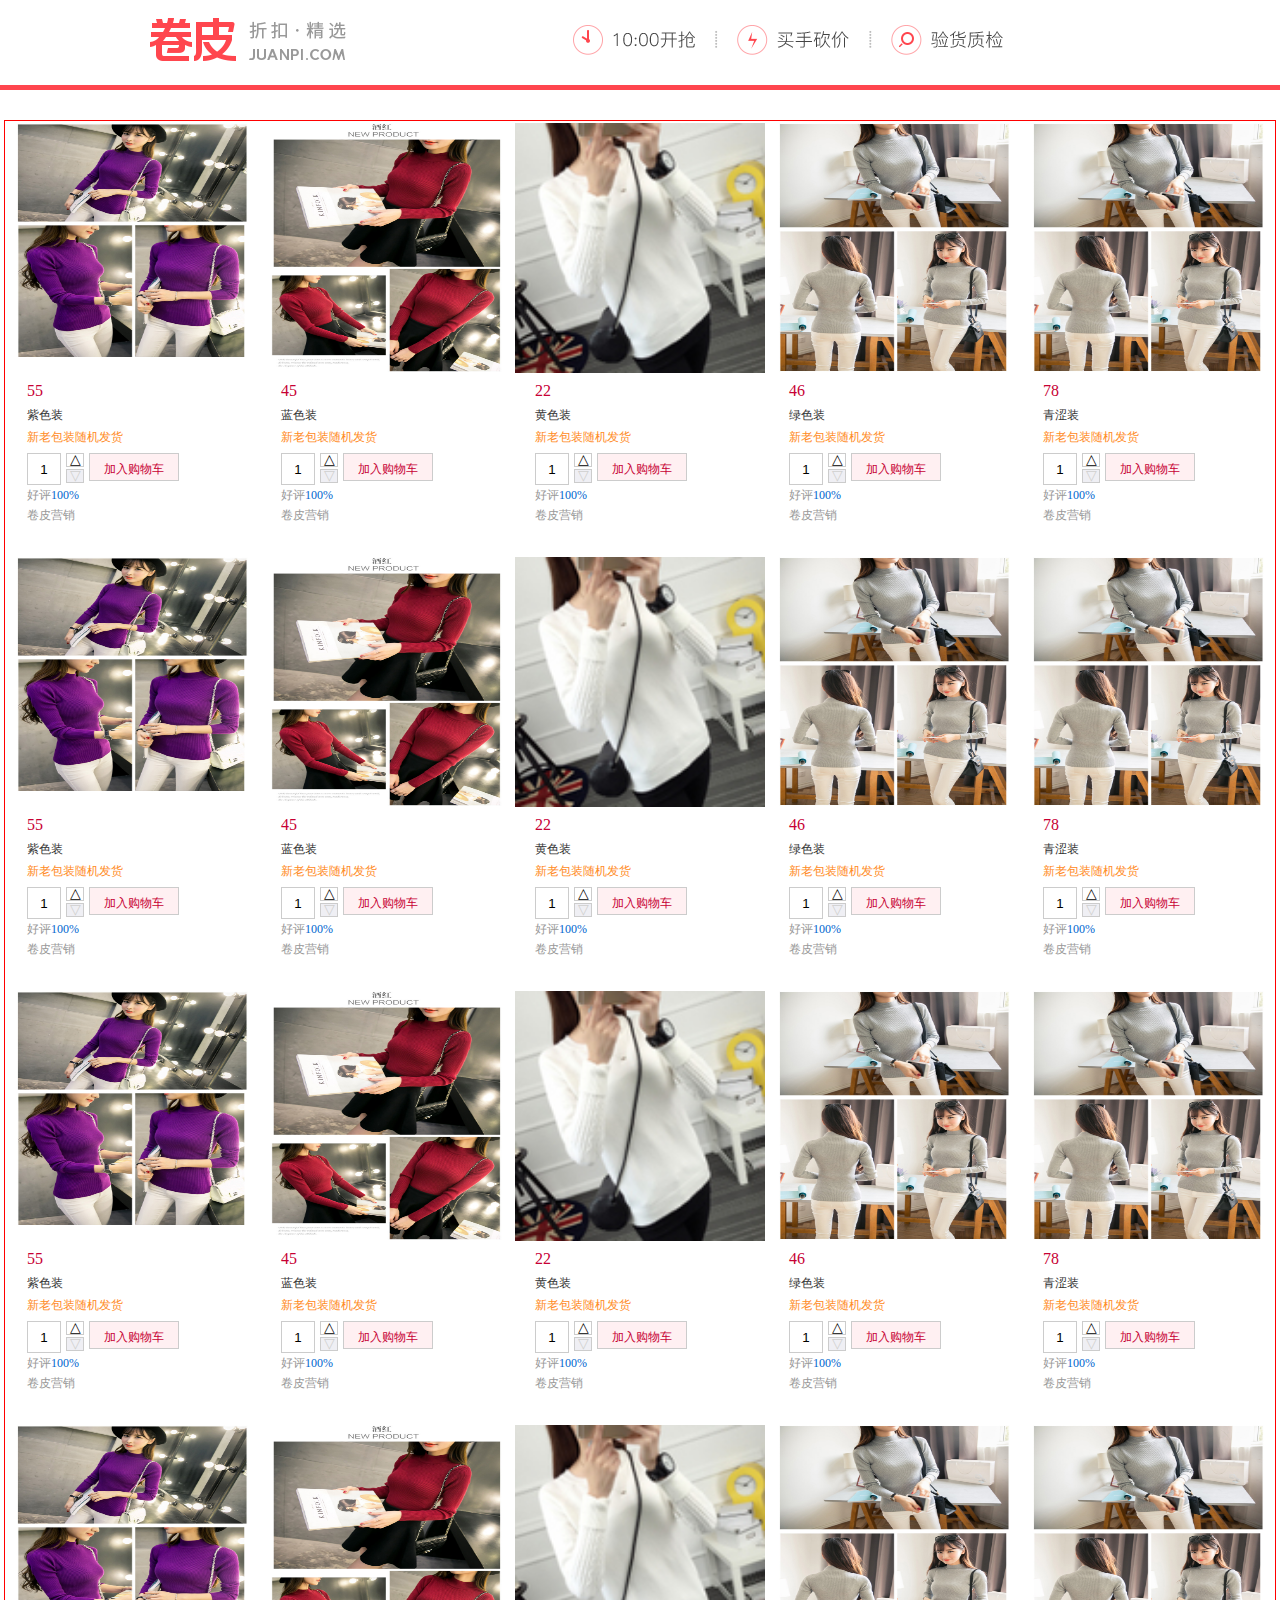
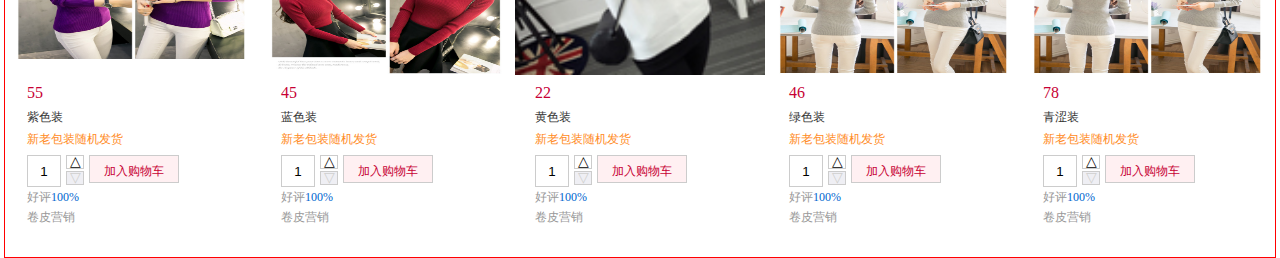
<file: 卷皮网/list1.html>
<!DOCTYPE html>
<html>
	<head>
		<meta charset="UTF-8">
		<title></title>
		<link rel="stylesheet" href="css/list1.css" />
		<script type="text/javascript" src="js/jquery-1.12.4.js" ></script>
		<script type="text/javascript" src="js/jquery.cookie.js" ></script>
		<script type="text/javascript" src="js/strOper.js" ></script>
<link rel="stylesheet" href="css/register.css" />
		<style>
			.register-box .box{
				width:250px;
				padding-left:38px;
				border:1px solid #ccc;
			}
			.register-box .box input{
				border:none;
				width:230px;
			}
			.register-box .box.false{
				border:1px solid red;
			}	
			.box1{
				background: url(img/name2.jpg) no-repeat;
			}
			.box2{
				background: url(img/code2.jpg) no-repeat;
			}
			.yanzhengright .picture{
				border:none;
			}
			.regist #btn{
				position:absolute;
				left:12px;
				bottom:190px;
			}
			.regist #xieyi{
				position:absolute;
				left:0;
				bottom:220px;
				
			}
			.regist .box.xieyi{
				border:none;
			}
			.regist .box.xieyi span{
				float:left;
			}
			.regist .box.xieyi a{
				float:right;
			}
			.regist .cooperate{
				height:50px;
				width:300px;
				
				position:absolute;
				left:10px;
				bottom:90px;
			}
			.regist .cooperate .cooperate_left{
				height:100%;
				width:150px;
				text-align: center;
				float:left;
			}
			.regist .cooperate .cooperate_left span{
				line-height:30px;
			}
			.regist .cooperate .cooperate_right{
				height:100%;
				width:140px;
				line-height:50px;
				font-size:18px;
				font-family: "宋体";
				float:right;
			}
			
		</style>
	</head>
	<body>
		<!--logo -->
		<div id="logo_back">
			<div id="logo">
				<div class="logo_left">
					<img src="img/logo.png" />
				</div>
				<div class="logo_center">
					<a href="#"><img src="img/logo1.png"/></a>
				</div
			</div>
		</div>
		<div id="list_back">
			<div id="list">
				<div class="table">
					<!--<dl>
						<dt>
							<a href="#"><img origin="" src="img/color1.jpg"/></a>
						</dt>
						<dd class="dd1">￥91</dd>
						<dd class="dd2">2016新品</dd>
						<dd class="dd3">新老包装随机发货</dd>
						<dd class="dd4">
							<input class="txt" type="text" value="1"/>
							<div class="count">
								<span class="add">△</span>
								<span class="cut">▽</span>
							</div>
							<button class="btn">加入购物车</button>
						</dd>
						<dd class="dd5">好评<i>100%</i></dd>
						<dd class="dd6">卷皮营销</dd>
					</dl>
					<dl>
						<dt>
							<a href="#"><img origin="" src="img/color1.jpg"/></a>
						</dt>
						<dd class="dd1">￥91</dd>
						<dd class="dd2">2016新品</dd>
						<dd class="dd3">新老包装随机发货</dd>
						<dd class="dd4">
							<input class="txt" type="text" value="1"/>
							<div class="count">
								<span class="add">△</span>
								<span class="cut">▽</span>
							</div>
							<button class="btn">加入购物车</button>
						</dd>
						<dd class="dd5">好评<i>100%</i></dd>
						<dd class="dd6">卷皮营销</dd>
					</dl>-->
					
				</div>
			</div>
		</div>
		<script src="js/list1.js"></script>
	</body>
</html>
</file>
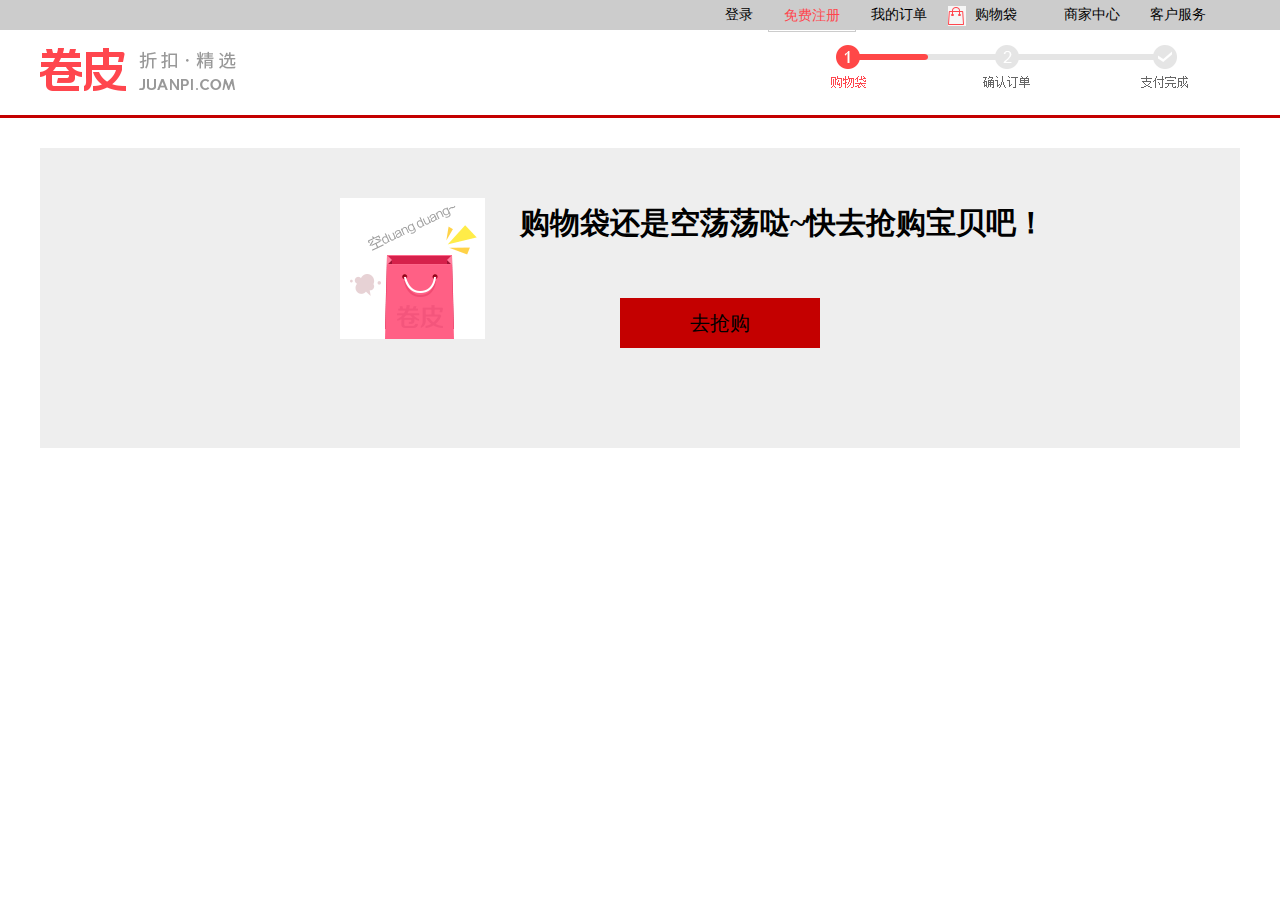
<file: 卷皮网/shop.html>
<!DOCTYPE html>
<html>
	<head>
		<meta charset="UTF-8">
		<title></title>
		<script type="text/javascript" src="js/jquery-1.12.4.js" ></script>
		<script type="text/javascript" src="js/jquery.cookie.js" ></script>
		<script type="text/javascript" src="js/strOper.js" ></script>
		<link rel="stylesheet" href="css/index.css" />
		<link rel="stylesheet" href="css/list.css" />
		
	</head>
	<body>
		<!--toolbar 头部 -->
		<div id="toolbar_back">
			<div id="toolbar">
				<div class="toolbar-right">
					<a href="#">登录</a>
					<a class="toolbar-right_a" href="#">免费注册</a>
					<a href="#">我的订单</a>
					<a class="shop" href="#">
						
						购物袋
					<div class="shop1">
						<img src="img/shop.png" />
						好像还没登录哦。
					</div>
					</a>
					<a class="shoppercenter" href="#">商家中心
						<div class="shopper">
							<a href="#">品牌招商</a>
							<a href="#">卖家报名</a>
						</div>
					</a>
					<a class="custom" href="#">
						客户服务
						<div class="service">
							<a href="#">帮助中心</a>
							<a href="#">联系客服</a>
						</div>
					</a>
				</div>
			</div>
		</div>
		<!--logo -->
		<div id="logo1_back">
			<div id="logo1">
				<div class="logo1_left">
					<img src="img/logo.png" />
				</div>
				
				<div class="logo1_center">
					<img src="img/dingdan.png"/>
				</div>
			</div>
		</div>

		<!--list-->
		<div id="list_back">
			<div id="list">
				<!--购物车空时的状态-->
				<div class="empty">
					<span class="empty_img"><img src="img/empty.png"/></span>
					<div class="goto"><a href="http://127.0.0.1:8020/%E5%8D%B7%E7%9A%AE%E7%BD%91/list1.html">去抢购</a></div>
					<h3 class="empty_h">购物袋还是空荡荡哒~快去抢购宝贝吧！</h3>
				</div>
				<!--购物车有产品的状态-->
				<div class="fool">
					<div class="times">
						<p class="time_p">请在<span>dssd</span>内提交订单，下单后您会另有30分钟的支付时间</p>
					</div>
					<ul class="pro_detail">
						<div class="allcheck"><span>全选</span><input type="checkbox"/></div>
						<li class="first_li">共<span></span>件商品</li>
						<li>单价</li>
						<li>数量</li>
						<li>小计</li>
						<li>操作</li>
					</ul>
					<div class="list_change">
						
						<table>
							<!--<div class="outer">
							<input class="checked" type="checkbox"/>
							<tr class="trs">
								
								<td class="td1">
									<div class="Img">
										<img src="img/small1.jpg"/>
									</div>
									<div class="Detail">
										<p>修身简约针织衫</p>
										<p>颜色分类：彩蓝色</p>
										<p>尺码：彩蓝色</p>
									</div>
								</td>
								<td class="td2">
									<p class="price"><em>￥</em><span>60.00</span></p>
									<p class="old_p"><em>￥</em><span>40.00</span></p>
								</td>
								<td class="td3">
									<p>
										<div class="decrease">-</div>
										<div class="amount"></div>
										<div class="indecrease">+</div>
									</p>
								</td>
								<td class="td4">
									<p>
										<em>￥</em>
										<span>39.00</span>
									</p>
								</td>
								<td class="td5">
									<p class="dels">	
									</p>
								</td>
							</tr>
							-->
						</table>
					
					
					</div>
					<div class="tips">
						<div class="continue"><a href="#">&lt;&lt;继续购物</a></div>
						<div class="caculate">
							<div class="actives">优惠活动-<em>￥</em><span>39.00</span></div>
							<div class="reduce">优惠劵抵扣 -<em>￥</em><span>39.00</span></div>
							<div class="all_total">总计（不含运费）<em>￥</em><span>39.00</span></div>
						</div>
						<div class="total">去结算</div>
					</div>
				</div>
			</div>
		</div>
		<script src="js/shopping.js"></script>
	<body>
	</body>
</html>
</file>
<file: 卷皮网/css/index.css>
html, body, ul, li, ol, dl, dd, dt, p, h1, h2, h3, h4, h5, form, fieldset, legend,
 img { 
 	margin:0; padding:0;
}
ul, ol {
	 list-style:none; 
} 
body {
	font:14px/20px "微软雅黑";
}
a{
	text-decoration: none;
	color:#000000;
}
a:hover{
	text-decoration: underline;
}

#toolbar,#logo,#nav,#sidebar,#brand,#newproduct,#foot,#final,#floor,.searchItem{
	width:1200px; margin:0 auto;
}
/*-------------楼层固定项------------*/
#louceng{
	height:336px;
	width:42px;
	position:fixed;
	left:100px;
	top:300px;
	z-index:100;
	display: none;
}
.louceng{
	width:40px;
	height:40px;
	border:1px solid #999999;
	line-height:40px;
	text-align:center;
	cursor: pointer;
	
}
.louceng.active{
	background:#A52A2A;
	color:#fff;
}
/*-------------楼层实物项------------*/
.floor{
	height:1400px;
	width:100%;
	text-align:center;
	line-height:50px;
	font-size:30px;
}
/*-------------固定右边侧边项------------*/

#sidebar_fix{
			position: fixed;
			width:35px;
			height: 100%;
			background:#494949;
			right:0;
			z-index: 2;
		}
		/*#side_shopcart{
			position: fixed;
			width:0px;
			height: 100%;
			background:#393939;
			right:0;
			z-index: 2;
		}*/
		.person{
			width:35px;
			height:35px;
			background: url(../img/sidebar_01.png) no-repeat 10px 10px;
			margin-top: 120px;
			cursor: pointer;
			position:relative;
		}
		.person:hover{
			background: url(../img/sidebar_01.png) no-repeat 10px 10px #C40000;
		}
		.person_tip{
			opacity: 0;
			position:absolute;
			height:70px;
			width:150px;
			padding-top:80px;
			background:url(../img/person1.jpg) no-repeat 45px 20px;
		}
		.person_tip_p{
			background:hotpink;
			color:#fff;
		}
		.shoppingcart{
			margin-left: 4px;
			width: 27px;
			height:98px;
			margin-top: 50px;
			border-top:solid 1px #000;
			border-bottom:solid 1px #000;
			cursor: pointer;
			background: url(../img/sidebar_02.png) no-repeat 7px 10px;
		}
		.shoppingcart:hover{
			background: url(../img/sidebar_02.png) no-repeat 7px 10px #C40000;
		}
		.cartimg{
			width: 27px;
			height: 35px;
			background: url(../img/sidebar_02.png) no-repeat 10px 10px;
			
		}
		.carttext{
			color: #fff;
			margin-top:35px;
			padding-bottom: 7px;
			text-align: center;
			display:block;
		}
		.cz{
			width:35px;
			height:35px;
			background: url(../img/sidebar_03.png) no-repeat 10px 10px;
			margin-top: 50px;
			cursor: pointer;
		}
		.cz:hover{
			background: url(../img/sidebar_03.png) no-repeat 10px 10px #C40000;
		}
		.gz{
			width:35px;
			height:35px;
			background: url(../img/sidebar_04.png) no-repeat 10px 10px;
			margin-top: 50px;
			cursor: pointer;
		}
		.gz:hover{
			background: url(../img/sidebar_04.png) no-repeat 10px 10px #C40000;
		}
		.sc{
			width:35px;
			height:35px;
			background: url(../img/sidebar_07.png) no-repeat 10px 10px;
			margin-top: 200px;
			cursor: pointer;
		}
		.sc:hover{
			background:url(../img/sidebar_07.png) no-repeat 10px 10px  #C40000;
		}
		.erwei{
			width:35px;
			height:35px;
			background: url(../img/sidebar_05.png) no-repeat 10px 10px;
			margin-top: 30px;
			cursor: pointer;
		}
		.erwei:hover{
			background:url(../img/sidebar_05.png) no-repeat 10px 10px  #C40000;
		}
		.top{
			width:35px;
			height:35px;
			background: url(../img/sidebar_06.png) no-repeat 10px 10px;
			position: absolute;
			bottom: 18px;
			cursor: pointer;
			display: none;
		}
		.top:hover{
			background:url(../img/sidebar_06.png) no-repeat 10px 10px  #C40000;
		}
		.desc{
			background:#494949;
			width:90px;
			height:35px;
			line-height: 35px;
			text-align: center;
			position: absolute;
			color: #fff;
			font-size: 13px;
			z-index: 10;
			opacity: 0;
			
		}
		.desc div{
		    position: absolute;
		    top: 2px;
		    right: -7px;
		    
		}
		.menu{
			width: 100%;
			height:50px;
			background:#C40000;
			opacity: 0.8;
			filter: alpha(opacity=80);
			position: fixed;
			top:0;
			z-index: 1;
			display: none;
		}

/*=====================------上边隐藏项-------------*/
#searchItem_back{
	height:50px;
	display:none;
	
}
.searchItem{
	position:fixed;
	top:0;
	left:18.5%;
	height:50px;
	line-height:50px;
	margin:0 auto;
	z-index:1000;
	background:#fff;
	border-bottom:2px solid #CCCCCC;
}
.searchItem a {
	font:16px/16px "宋体";
	padding-right:25px ;
	line-height:50px;
}
.searchItem a:hover{
	color:orangered;
}
.searchItem .today{
	border-right:1px solid #ccc;
	color:orangered;	
}
/*------------------------头部toolbar-------------------------------*/
#toolbar_back{
	height:30px;
	background: #ccc;
	
}
#toolbar{
	height:30px;
}
.toolbar-right{
	width:530px;
	height:30px;
	position: relative;
	float:right;
}
.toolbar-right a{
	float:left;
	padding:0 15px;
	color:#000;
	line-height:30px;
}
.toolbar-right .toolbar-right_a{
	color:#ff464e;
	border:1px solid #CCCCCC;
}
.toolbar-right .shop{
	width:77px;
	text-align: center;
	background:url(../img/shop.png) no-repeat 6px 6px;
}
.toolbar-right .shop.active{
	background:url(../img/shop.png) no-repeat 6px 6px #fff;
}
.toolbar-right .shop .shop1{
	height:60px;
	width:200px;
	position:absolute;
	top:30px;
	right: 190px;
	text-align: center;
	line-height:60px;
	z-index:1;
	display: none;
	background:#fff;
	border:1px solid #ccc;
	border-top:none;
}
.toolbar-right .service{
	height:60px;
	width:100px;
	position:absolute;
	top:30px;
	right: 3px;
	display: none;
	background:#fff;
	z-index:1;
}
.toolbar-right .shopper{
	height:60px;
	width:100px;
	position:absolute;
	top:30px;
	right: 90px;
	display: none;
	background:#fff;
	z-index:1;
}
.toolbar-right .shopper a{
	color:#000000;
	text-align: center;
}
.toolbar-right .service a{
	color:#000000;
	text-align: center;
}
/*------------------------logo-------------------------------*/
#logo_back{
	height:90px;
	
}
#logo{
	height:90px;
}
.logo_left{
	height:90px;
	width:207px;
	float:left;
	margin-right:180px;
}
.logo_center{
	height:70px;
	width:500px;
	text-align:center;
	padding-top:20px;
	float:left;
	
}
.logo_right{
	height:70px;
	width:237px;
	float:right;
	padding-top:20px;
	
}
.logo_right .search{
	height:35px;
	
}
.logo_right .search .inp{
	height:35px;
	width:200px;
	border:none;
	background:#efefef;
	float:left;
	outline:none;
}
.logo_right .search .searchbtn{
	width:35px;
	height:36px;
	background:url(../img/search1.png) no-repeat 8px 8px #ff464e;
	float:left;
}
/*------------------------nav------------------------------*/
#nav_back{
	height:40px;
	border-bottom:1px solid #FF464E;
}
#nav{
	height:40px;
}
.nav_left{
	text-align: center;
	background:#ff464e;
	float:left;
	width:210px;
	height:40px;
	
	
}
.nav_left a{
	color:#faf3f3;
	line-height:40px;
}
.nav_center{
	height:40px;
	width:600px;
	float:left;
}
.nav_center a{
	padding:0 22px;
	color:#000;
	float:left;
	line-height:40px;
}
.nav_center .nav_a{
	background:url(../img/nav1.png) no-repeat 5px 10px;
}
.nav_right{
	height:40px;
	line-height:40px;
	position: relative;
	width:120px;
	text-align: center;
	float:right;
}
.nav_right_a{
	color:#000000;
}
/*
 隐藏的积分区域
 * */
.nav_right .hide_box{
	height:142px;
	z-index: 1;
	width:200px;
	position:absolute;
	top:40px;
	border:1px solid #FF464E;
	right:0;
	display: none;
	background:#fff;
	
}
.nav_right .hide_box p{
	height:40px;
	line-height:40px;
	width:200px;
}
.nav_right .hide_box .hide_box_bottom{
	background:#efefef;
	text-align: center;
	width:200px;
}
.nav_right .hide_box .hide_box_bottom p{
	line-height:34px;
	height:34px;
}
.nav_right .hide_box .hide_box_bottom .p1 a{
	padding:0 18px;
}
.nav_right .hide_box .hide_box_bottom span{
	color:#FF464E;
}
/*------------------------sidebar------------------------------*/
#sidebar_back{
	height:380px;
	background:#EFEFEF;
}
#sidebar{
	height:380px;
}
.sidebar_left{
	height:380px;
	width:210px;
	background:#fff;
	float:left;
}
.sidebar_left p{
	height:52px;
	line-height:52px;
	border-bottom: 2px dashed #CCCCCC;
}
.sidebar_left .last_p{
	border-bottom: none;
}
.sidebar_left p a{
	color:black;
	padding:0 20px;
	font-size:16px;
	
}
.sidebar_left p a:hover{
	color:#FF464E;
}

/*------------------轮播图项----------------*/
.sidebar_center{
	height:380px;
	width:700px;
	padding: 0 20px;
	float:left;
}
.sidebar_center .container{
	margin-top:20px;
	height:360px;
	width:700px;
	position:relative;
}
.sidebar_center .container .lunbo_pic{
	width:700px;
	height:360px;
	overflow: hidden;
}
.sidebar_center .container .lunbo_pic li{
	width:700px;
	height:360px;
}
.sidebar_center .container .lunbo_pic .b1{
	background:url(../img/banner1.jpg) no-repeat center;
}
.sidebar_center .container .lunbo_pic .b2{
	background:url(../img/banner2.jpg) no-repeat center;
}
.sidebar_center .container .lunbo_pic .b3{
	background:url(../img/banner3.jpg) no-repeat center;
}
.sidebar_center .container .lunbo_pic .b4{
	background:url(../img/banner4.jpg) no-repeat center;
}
.sidebar_center .container .btnleft{
	height:60px;
	width:40px;
	font-size:40px; 
	font-family: "宋体";
	line-height:60px;
	position:absolute;
	left:0px;
	top:160px;
	color:#fff;
	text-align: center;
	background:#000000;
	opacity: 0.3;
	display:none;
}
.sidebar_center .container .btnright{
	height:60px;
	width:40px;
	font-size:40px; 
	font-family: "宋体";
	line-height:60px;
	text-align: center;
	position:absolute;
	right:0px;
	top:160px;
	color:#fff;
	background:#000000;
	opacity: 0.3;
	display: none;
}
.sidebar_center .container a:hover{
	text-decoration:none;
}
.sidebar_center .container .lunbo_item{
	position:absolute;
	left:350px;
	bottom:20px;
	height:20px;
	width:100px;
	
}
.sidebar_center .container .lunbo_item li{
	padding-top:2px;
	width:13px;
	height:13px;
	border-radius: 9px;
	background:#fff;
	margin-right:10px;
	float:left;
}
.sidebar_center .container .lunbo_item li.active{
	padding-top:0;
	height:13px;
	border-radius: 9px;
	border:3px solid #fff;
	background:none;
}
.sidebar_right{
	height:360px;
	padding-top:20px;
	width:250px;
	float:right;
}
.sidebar_right div{
	height:118px;
	overflow: hidden;
	float:left;
	border-bottom:1px solid #ccc;
}
.sidebar_right .div_img{
	border-right:1px solid #ccc;
}
/*------------------brand品牌项----------------*/	
#brand_back{
	height:372px;
}
#brand{
	height:372px;
}
.brand_top{
	height:30px;
	padding: 21px 0;
	width:1200px;
}
.brand_top .brand_top1{
	float:left;
	line-height:20px;
	width:300px;
	font-size: 20px;
}
.brand_top .brand_top2{
	float:right;
	width:520px;
	line-height:30px;
}
.brand_top .brand_top2 a{
	padding-left:50px;
	line-height:30px;
}
.brand_top .brand_top2 a span{
	margin-left:10px;
	
}
.brand_top .brand_top2 .brand_last{
	color:#FF464E;
}
.brand_top .brand_top2 .brand_last span{
	background:#FF464E;
	color:#FFF;
	font-family:"宋体";
}
.brand_bottom{
	height:300px;
	width:1200px;
	padding-top:20px;
}
.brand_bottom .pics{
	height:205px;
	width:1200px;
}
.brand_bottom .pics .firstpic{
	height:205px;
	width:370px;
	padding-left:20px;
	position: relative;
	float:left;
	background:#f6f6f6;
	
}
.brand_bottom .pics .firstpic .bigpic{
	transform: all 0.3s ease-in-out;
	transform: scale(1,1);
	height:157px;
	width:370px;
}
.brand_bottom .pics .firstpic .bigpic:hover{
	transform: all 0.3s ease-in-out;
	transform: scale(1.05);
}
.brand_bottom .pics .firstpic .bigpic{
	height:157px;
	width:370px;
}
.brand_bottom .pics .firstpic .daojishi{
	position:absolute;
	left:20px;
	bottom:50px;
	line-height: 30px;
	color:#fff;
	height:30px;
	width:370px;
	text-align: center;
	background: black;
	opacity: 0.6;
}
.brand_bottom .pics .firstpic .bottomp{
	padding-top:10px;
	height:40px;
	width:370px;
	
}
.brand_bottom .pics .firstpic .bottomp img{
	float:left;
	margin-left: 10px;
	
}
.brand_bottom .pics .firstpic .bottomp .purchase{
	float:right;
	height:30px;
	width:60px;
	margin-right:10px;
	
	border-radius: 3px;
	text-align: center;
	line-height: 30px;
}
.brand_bottom .pics .firstpic .bottomp .purchase:hover{
	background:#FF464E;
	color:#fff;
}
.allbrands{
	line-height:75px;
	height:75px;
	width:1200px;
	padding-top:10px;
}
.allbrands a{
	height:60px;
	width:160px;
	float:left;
	overflow: hidden;
	margin-right:20px;
	
}
.allbrands .Thelast{
	float:right;
	margin:none;
	width:80px;
}
/*------------------------newproduct-------------------------------*/
#newproduct_back{
	background:#EFEFEF;
}

.product_top{
	width:1140px;
	height:100px;
	background:url(../img/product.png) no-repeat 0  40px;
	padding-left:60px;
}
.product_top .product1{
	line-height:100px;
	font-size:18px;
	color:#333;
	float:left;
	margin-left:5px;
}
.product_top .product2{
	line-height:100px;
	font-size:14px;
	color:#b1a8a8;
	float:left;
	margin-left:5px;
}
/*------------------ajax json 动态生成-----------------------*/
.product_bottom{
	width:1200px;
	overflow: hidden;
}

.product_item{
	height:370px;
	width:285px;
	background:#fff;
	margin-right:15px;
	float:left;
	margin-bottom:30px;
	position:relative;
	 
}
.product_item:hover{
	box-shadow:0 0 10px black; 
}
.lover{
	height:25px;
	width:25px;
	background:url(../img/lover.png) no-repeat 2px 5px #EFEFEF;
	z-index:2;
	opacity: 0.6;
	position:absolute;
	right:10px;
	top:10px;
	display: none;
}
.lover:hover{
	opacity:1;
}
.product_item .img_item{
	height:285px;
	width:285px;
	overflow: hidden;
}

.product_item h3{
	position: relative;
	width:275px;
	padding:0 5px;
	line-height:30px;
	height:30px;
	font-weight: normal;
}
.product_item h3 .new1{
	position:absolute;
	color:#CCCCCC;
	right:5px;
	top:0px;
}
.product_item .product_price{
	width:285px;
	height:45px;
	position:relative;	
}
.product_price .price_cheap{
	width:58px;
	height:45px;
	font-size:30px;
	color:#FF464E;
	float:left;
	
}
.product_item .product_price .yuan{
	font:12px/40px "微软雅黑";
	font-style:normal;
}
.product_item .product_price .cheap{
	color:#ccc;
	float:left;
}
.product_item .product_price .price_old{
	text-decoration: line-through;
}
.product_item .product_price .taobao{
	color:#FF464E;
	height:40px;
	font-size:16px;
	line-height:30px;
	width:80px;
	text-align: center;
	background:url(../img/taobao.png)  no-repeat 0 5px;
	float:right;
}
/* ------------------隐藏的下盒子------------*/
.tbhide{
	background:#FF464E;
	text-align:center;
	position: absolute;
	right:10px;
	bottom:10px;
	height:30px;
	width:70px;
	z-index:1;
	display: none;
}
.tbhide .gotaobao{
	color:#fff;
	font:16px/30px "微软雅黑";
}


/*------------------------foot-------------------------------*/
#foot_back{
	height:143px;
	border-top:3px solid #FF464E;
}
#foot{
	heigth:123px;
	width:1100px;
	padding:30px 50px 0 50px;
	
}
.foot_left{
	width:92px;
	height:123px;
	float:left;
}
.foot_center{
	width:750px;
	height:123px;
	float:left;
	padding-left:60px;
}
.foot_center .ulList{
	height:123px;
	width:180px;
	float:left;
}
.foot_center .ulList .title{
	width:200px;
	font:16px/16px "微软雅黑";
	/*font-style:normal;*/
	padding-bottom:10px;
}
.foot_center .ulList li{
	line-height:20px;
	list-style:disc;
	color:#CCCCCC;
	
}
.foot_right{
	float:left;
	padding-top:20px;
	height:103px;
	width:160px;
}
/*------------------------chain-------------------------------*/
#final_back{
	height:180px;
}
#final{
	height:180px;
}
.final_top{
	height:60px;
	float:left;
}
.final_top .chain{
	line-height:60px;
	height:60px;
	color:#EFEFEF;
	border-bottom:2px solid #EFEFEF;
	margin-bottom:20px;
	width:1200px;
}
.final_top .chain a{
	float:left;
	padding-left:30px;
}
.final_top .chain .chain_last{
	float:right;
}

.final_center{
	font-size:10px;
	float:left;
	height:60px;
	line-height:60px;
	width:1200px;
	text-align:center;
	color:#c6c6c6;
}
.final_bottom{
	float:left;
	height:110px;
	width:900px;
	line-height:110px;
	text-align:center;
	padding-left:300px;
}
.final_bottom a{
	float:left;
	padding-right:10px;
}
</file>
<file: 卷皮网/css/register.css>
html, body, ul, li, ol, dl, dd, dt, p, h1, h2, h3, h4, h5, form, fieldset, legend,
 img { 
 	margin:0; padding:0;
}
ul, ol {
	 list-style:none; 
} 
body {
	font:14px/20px "微软雅黑";
}
a{
	text-decoration: none;
	color:#000000;
}

input{
	border:none;
	outline: none;
}
#logo,#bottom{
	width:980px; margin:0 auto;
}
/*------------------------logo-------------------------------*/
#logo_back{
	height:85px;
	border-bottom:5px solid #FF464E;
}
#logo{
	height:90px;
}
.logo_left{
	height:90px;
	width:207px;
	float:left;
	margin-right:180px;
}
.logo_center{
	height:70px;
	width:500px;
	text-align:center;
	padding-top:20px;
	float:left;
}

/*------------------------bottom-------------------------------*/
#bottom_back{
	height:534px;
	background:#F6F6F6;
}
#bottom{
	height:534px;
	width:880px;
	padding:0 50px;
	background:#fff;
}
.title_item{
	height:64px;
	width:880px;
	border-bottom:1px solid #ccc;
}
.title_item .title_left{
	width:400px;
	height:64px;
	font:14px/60px "微软雅黑";
	float:left;
}
.title_item .title_left span{
	color:#FF464E;
	font-size:20px;
	margin-right:30px;
}
.title_item .title_right{
	float:right;
	width:130px;
	height:64px;
	line-height:64px;
	color:#ccc;
	font-family:"宋体";
}
.title_item .title_right a{
	color:#FF464E;
}
/*-------------------------------------验证判断项---------------------------------------------*/
.regist{
	height:420px;
	width:448px;
	float:left;
	padding-top:30px;
	position:relative;
	
}

.other{
	height:16px;
	width:80px;
	position: absolute;
	right:-30px;
	top:36px;
	font-size:14px;
	z-index: 1;
}
.other a{
	color:cornflowerblue;
}
.register-box{
	height:40px;
	width: 448px;
	padding-bottom: 30px;
	padding-left:10px;	
}

.register-box .box{
	height:40px;
	width:424px;
	line-height:40px;
	position:relative;
	
}
.register-box .box.right i{
	width:20px;
	height: 20px;
	background: url(../img/right.png) no-repeat center center;
	position: absolute;
	top:10px;
	right:43px;
}

.register-box .box.error  input{
	border:1px solid red;
}
.register-box .box.error i{
	width:20px;
	height: 20px;
	background: url(../img/error.png) no-repeat center center;
	position: absolute;
	top:10px;
	right:43px;
}

.register-box .box input{
	width:250px;
	padding:12px 10px 12px 10px;
	border:1px solid #ccc;
}

.register-box .tip{
	width:100%;
	padding-left:90px;
	line-height:30px;
	
}
.register-box .tip span{
	color: #333;
}
.register-box .tip.hide{
	display:none;
}
.register-box .tip.error span{
	color: red;
}

.register-box.yzm{
	position: relative;
	padding-bottom: 20px;
}
.register-box.yzm .box{
	width: 250px;
	position: static;
}
.register-box.yzm .box input{
	width: 100px;
}
.register-box.yzm .box a{
	position: absolute;
	background:#ccc;
	color: #fff;
	text-align: center;
	width: 130px;
	left:225px;
}
.register-box.yzm .box.right  i{
	width:20px;
	height: 20px;
	background: url(../img/right.png) no-repeat center center;
	position: absolute;
	top:15px;
	left:230px;
}
.regist #xieyi{
	position: absolute;
	left:5px;
	bottom:-60px;
	font-family: "宋体";
}

#xieyi input{
	width:13px;
}
.regist #btn{
	width: 280px;
	height: 40px;
	font:bold 18px/40px "宋体";
	color: white;
	background-color: red;
	outline-color: white;
	position: absolute;
	left:75px;
	bottom:30px;
}
#btn:hover{
	opacity: 0.6;
}

/*//右边图片项*/
.yanzhengright{
	height:450px;
	width:300px;
	padding-left:60px;
	padding-top:30px;
	float:left;
}
.yanzhengright .picture{
	height:290px;
	width:290px;
	padding-bottom:30px;
	border-bottom:2px double #ccc;
	
}
</file>
<file: 卷皮网/css/detail.css>
html, body, ul, li, ol, dl, dd, dt, p, h1, h2, h3, h4, h5, form, fieldset, legend,
 img { 
 	margin:0; padding:0;
}
ul, ol {
	 list-style:none; 
} 
body {
	font:14px/20px "微软雅黑";
}
a{
	text-decoration: none;
	color:#000000;
}

#allkind,#detail{
	width:1200px; margin:0 auto;
}
/*-------------------allkind_back--------------------*/
#allkind_back{
	height:50px;
	background:indianred;
}
#allkind{
	height:50px;
}

.all_lf{
	width:130px;
	padding-left:60px;
	position:relative;
	height:50px;
	line-height:50px;
	background:url(../img/all_lf.png) no-repeat 160px 15px #C40000;
	color:#fff;
	float:left;
	margin-right:50px;
}
.all_lf ul{
	width:220px;
	background:#333333;
	opacity:0.8;
	position:absolute;
	left:0;
	top:50px;
	display: none;
	z-index:10;
}
.all_lf ul li {
	line-height:40px;
	height:40px;
	width:100%;
	text-align:center;
	cursor: pointer;
}
.all_lf ul li:hover{
	background:#ccc;
	color:#333333;
}
.all_lf ul .First_li{
	position:relative;
}
.all_lf ul .First_li .son{
	position:absolute;
	left:220px;
	top:0px;
	width:160px;
	text-align:center;
	background:#494949;
	display: none;
	z-index:10;
	cursor: pointer;
}
.all_lf ul .First_li .son p{
	line-height:40px;
	height:40px;
	color:#fff;
}
.all_cen{
	width:600px;
	height:100%;
	float:left;
}
.all_cen a{
	padding:0 15px;
	float:left;
	line-height:40px;
	height:100%;
	color:#C6C6C6;
}
.all_cen a:hover{
	background:#C6C6C6;
	color:brown;
}
/*-----------------------------detail---------*/
#detail_back{
	height:600px;
	margin-top:60px;
}
#detail{
	height:600px;
}
/*--------------------------------------------放大镜部*/
.detail_lf{
	height:100%;
	width: 300px;
	padding-right:50px;
	position:relative;
	float:left;
}
/*//------------------------------小盒子*/
.detail_lf .smallbox{
	height:300px;
	width:300px;
	position:relative;
	overflow: hidden;
}
.detail_lf .smallbox img{
	height:300px;
	width:300px;
}
/*//------------------------------小盒子工具*/
.detail_lf .smallbox .tool{
	height:150px;
	width:150px;
	cursor: pointer;
	background:black;
	opacity:0.2;
	position:absolute;
	left:0;
	top:0;
	display:none;
	
}
/*//------------------------------大盒子*/
.detail_lf .bigbox{
	height:300px;
	width:300px;
	position:absolute;
	left:350px;
	top:0;
	overflow: hidden;
	display:none;
	z-index: 2;
}
/*/-------------------------------------切换li小图片*/
.detail_lf .bigbox img{
	height:600px;
	width:600px;
}
.detail_lf .lis{
	height:60px;
	width:310px;
	padding:0 10px;
	margin-top:20px;
	overflow:hidden;
}
.detail_lf .lis img{
	width:59px;
	height:60px;
	
}
.detail_lf .lis .list{
	width:60px;
	height:60px;
	overflow: hidden;
	float:left;
	margin-right:13px;
	
}
.detail_lf .lis .list:hover{
	border:2px solid #C40000;
	
}
/*---------------------------右边内容项----------------------------------*/
.detail_rg{
	width:500px;
	height:100%;
	float:left;
	
}
.detail_rg .h1{
	font:20px/24px "微软雅黑";
	font-weight: 800;
}
.detail_rg .title{
	font:18px/30px "微软雅黑";
	color:orangered;
}
.detail_rg .price{
	background:#EFEFEF;
	height:100px;
	padding:10px 0;
	width:100%;
}
.detail_rg .price .p1{
	background:url(../img/tiamaojuan.png) no-repeat 10px 3px ;
	height:30px;
	line-height:30px;
	padding-left:140px;
	position: relative;
	
}
.detail_rg .price .p1 a{
	color:#C40000;
	position:absolute;
	right:50px;
	top:0;
	line-height: 30px;
	width:80px;
	background:url(../img/jj.png) no-repeat 50px 5px;
	
}
.detail_rg .price .p1 a:hover{
	text-decoration:underline;
}
.detail_rg .price .p2{
	color:#ccc;
	line-height: 30px;
	height:30px;
	font-size:16px;
	padding-left:30px;
}
.detail_rg .price .p2 span{
	color:#494949;
	text-decoration: line-through;
}
.detail_rg .price .p3{
	color:#ccc;
	height:40px;
	line-height:40px;
	padding-left:30px;
	background:url(../img/girl.png) no-repeat 230px 10px;
}
.detail_rg .price .p3 em{
	font-style:normal;
	color:#333333;
}
.detail_rg .price .p3 span{
	font-size:30px;
	color:orangered;
}
.detail_rg .p4{
	line-height:50px;
	color:#ccc;
	padding-left:30px;
}
.detail_rg .p4{
	line-height:50px;
	color:#ccc;
}
.detail_rg .p4 span{ 
	color:#333333;
}
.detail_rg .p5{
	height:60px;
	width:100%;
	
	border-top: 1px dotted #ccc;
	border-bottom: 1px dotted #ccc;
}
.detail_rg .p5 div{
	margin-top:25px ;
	width:160px;
	border-right:1px solid #ccc;
	height:20px;
	line-height:20px;
	text-align:center;
	color:#ccc;
	float:left;
}
.detail_rg .p5 div span{
	color:orangered;
}
.detail_rg .p5 div i{
	color:green;
	font-style:normal;
}
.detail_rg .p5 .divLast{
	border:none;
}
.detail_rg .p6{
	padding-top:20px;
	height:40px;
	width:100%;
	color:#ccc;
}


.detail_rg .p7{
	padding-top:10px;
	height:70px;
	width:100%;
	color:#ccc;
	overflow:hidden;
}
.detail_rg .p6 span{
	height:30px;
	width:30px;
	float:left;
	cursor:pointer;
	text-align:center;
	line-height:30px;
	border:1px solid #ccc;
	margin-left:20px;
	color:#000;
}
.detail_rg .p6 span.active{
	background:url(../img/choose.png) no-repeat bottom 0 right 0;
	border:2px solid #C40000;
}

.detail_rg .p6 .span1{
	border:none;
	color:#ccc;
	margin-right:10px;
}
.detail_rg .p6 span:hover{
	border:2px solid #C40000;
}
.detail_rg .p6 .span1:hover{
	border:none;
}
.detail_rg .p7 .span_par{
	width:300px;
	height:50px;
	float:left;
}
.detail_rg .p7 .span_par span{
	height:50px;
	width:50px;
	float:left;
	cursor:pointer;
	text-align:center;
	line-height:30px;
	border:1px solid #ccc;
	margin-left:10px;
	position:relative;
	overflow:hidden;
	display:block;
	float:left;
}
.detail_rg .p7 .span_par span img{
	height:50px;
	width:50px;
	z-index:-2;
}
.detail_rg .p7 .span_par span .Imghide{
	position:absolute;
	width:10px;
	height:8px;
	bottom:0;
	right:0;
	opacity:0.7;
	z-index:2 ;
	display:none;
}
.detail_rg .p7 .span_par span.active{
	
	border:2px solid #C40000;
}
.detail_rg .p7 .span1{
	width:70px;
	border:none;
	color:#ccc;
	float:left;
}
.detail_rg .p7 .span_par span:hover{
	border:2px solid #C40000;
}
.detail_rg .p7 .span1:hover{
	border:none;
}

.detail_rg .p8{
	padding-top:20px;
	height:40px;
	width:100%;
	color:#ccc;
	position:relative;
	padding-left:10px;
}
.detail_rg .p8 div{
	border:1px solid #ccc;
	line-height:40px;
	height:40px;
	width:70px;
	position:absolute;
	left:82px;
	top:20px;
}
.detail_rg .p8 .span_tp{
	height:17px;
	width:20px;
	position:absolute;
	background:url(../img/one1.png) no-repeat 8px 6px;
	left:155px;
	top:20px;
	border:1px solid #ccc;
}
.detail_rg .p8 .span_tp:hover{
	background:url(../img/one1.png) no-repeat 8px 6px dodgerblue;
}
.detail_rg .p8 .span_bt{
	height:17px;
	width:20px;
	border:1px solid #ccc;
	position:absolute;
	left:155px;
	top:43px;
	background:url(../img/one2.png) no-repeat 8px 6px;
}
.detail_rg .p8 .span_bt:hover{
	background:url(../img/one2.png) no-repeat 8px 6px dodgerblue;
}
.detail_rg .p8 .count{
	color:#333333;
	width:200px;
	border:none;
	position:absolute;
	left:185px;
	top:20px;
}
.detail_rg .p9{
	height:60px;
	width:100%;
	padding-top:30px;
}
.detail_rg .p9 .buy{
	width:200px;
	height:40px;
	line-height:40px;
	text-align:center;
	background:pink;
	border:1px solid #C40000;
	font-size:20px;
	float:left;
	color:#C40000;
	margin-right:20px;
	margin-left:50px;
	cursor: pointer;
}
.detail_rg .p9 .buy a{
	color:#C40000;
	text-decoration: none;
}
.detail_rg .p9 .buy a:hover{
	color:#C40000;
	text-decoration: none;
}
.detail_rg .p9 .shoppingcar{
	width:200px;
	height:40px;
	line-height:40px;
	float:left;
	font-size:20px;
	text-align:center;
	background:url(../img/shoppingcar.png) no-repeat 30px 15px #C40000;
	border:1px solid #C40000;
	cursor: pointer;
	color:#fff;
}
.detail_rg .p9 .shoppingcar a{
	color:#fff;
}
.detail_rg .p9 .shoppingcar a:hover{
	color:#fff;
	text-decoration: none;
} 
.detail_rg .p10{
	height:40px;
	width:100%;
	line-height:40px;
	
}
.detail_rg .p10 span{
	padding-right:20px;
	cursor:pointer;
	
}
.detail_rg .p10 .lastSpan{
	background:url(../img/list1.png) no-repeat 62px 4px;
	position:relative;
}
.detail_rg .p10 .lastSpan.active{
	background:url(../img/list1.png) no-repeat 62px 4px
}
.detail_rg .p10 .lastSpan .inner{
	z-index:10;
	background:#fff;
	width:200px;
	height:60px;
	padding-top:10px;
	border:1px solid #ccc;
	position:absolute;
	left:-60px;
	top:20px;
	display:none;
}
.detail_rg .p10 .lastSpan .inner a{
	float:left;
	height:30px;
	
	line-height:30px;
	padding-right:50px;
	color:#333333;
}
</file>
<file: 卷皮网/css/list1.css>
/*清除默认样式*/
html, body, ul, ol, dl, dd, dt, p, h1, h2, h3, h4, h5, h6, img{margin:0; padding:0;}
img{border:none;}
ul, ol{list-style:none;}
html, body{font-family:"微软雅黑";font-size:12px;}
a{text-decoration:none;color:#000;}
i{font-style:normal;}
#list_back{width:100%;}
#list{margin:0 auto;}
#list .table{width:1270px;overflow:hidden;margin:0 auto;margin-top:30px;border:1px solid red;}
#list .table dl{width:250px;height:430px;float:left;background:#fff;margin:2px;}
#list .table dl:hover{
	-webkit-box-shadow: 0 0 3px #999;  
  	-moz-box-shadow: 0 0 3px #999;  
  	box-shadow: 0 0 3px #999; 
  	opacity:0.8;
	}
#list .table dl dt{
	height:250px;
	width:250px;
	overflow: hidden;
}
#list .table dl dt img{
	height:250px;
	width:250px;
	
}
#list .table dl dd{margin-left:20px;}
#list .table dl .dd1{font:16px/36px "微软雅黑";color:#c70034;}
#list .table dl .dd2{font:12px/12px "微软雅黑";color:#333;}
#list .table dl .dd3{font:12px/32px "微软雅黑";color:#ff8b26;}
#list .table dl .dd4{width:100%;height:32px;}
#list .table dl .dd4 .txt{width:28px;height:28px;border:1px solid #ccc;float:left;
text-align:center;outline:none;}
#list .table dl .dd4 .count{float:left;width:18px;height:30px;margin:0 5px;}
#list .table dl .dd4 .count .add,.cut{width:16px;height:12px;border:1px solid #ccc;text-align:center;display:block;line-height:12px;}
#list .table dl .dd4 .count .add{color:#000;margin-bottom:2px;}
#list .table dl .dd4 .count .cut{color:#cfcfcf;background:#efeff4;}
#list .table dl .dd4 .btn{float:left;width:90px;height:28px;background:#fff0f2;
border:1px solid #ccc;color:#c70034;font:12px/28px "微软雅黑";text-align:center;
outline:none;}
#list .table dl .dd4 .btn:hover{
	color:#fff;
	background:#6495ED;
	border:1px solid #000000;
}
#list .table dl .dd5,.dd6{font:12px/20px "微软雅黑";color:#999;} 
#list .table dl .dd5 i{color:#0066cf;}
</file>
<file: 卷皮网/css/list.css>
html, body, ul, li, ol, dl, dd, dt, p, h1, h2, h3, h4, h5, form, fieldset, legend,
 img { 
 	margin:0; padding:0;
}
ul, ol {
	 list-style:none; 
} 
body {
	font:14px/20px "微软雅黑";
}
a{
	text-decoration: none;
	color:#000000;
}
a:hover{
	text-decoration: underline;
}
#list,#logo1{
	width:1200px; margin:0 auto;
}
#logo1_back{
	height:85px;
	border-bottom:3px solid #C40000;
}
#logo1{
	height:85px;
}
.logo1_center{
	float:right;
	padding-right:50px;
}
.logo1_left{
	float:left;
}
.empty{
	height:300px;
	width:100%;
	background:#fff;
	position:relative;
	background:#eee;
	margin-top:30px;
	display:none;
}
.empty .empty_img{
	position:absolute;
	left:300px;
	top:50px;

}
.empty .empty_h{
	position:absolute;
	left:480px;
	top:50px;
	font-size:30px;
	line-height:50px;
	
}
.empty .goto{
	position:absolute;
	left:580px;
	top:150px;
	font-size:20px;
	color:#fff;
	background:#C40000;
	width:200px;
	height:50px;
	line-height: 50px;
	text-align:center;
}
.fool{
	width:100%;
	background:#eee;
}
.fool .times{
	height:80px;
	width:100%;
	
	font:16px/80px "微软雅黑";
}
.fool .times .time_p{
	height:80px;
	font:16px/80px "微软雅黑";
	
}
.fool .times span{
	color:#C40000;
}
.fool .pro_detail{
	height:40px;
	line-height:40px;
	background:#ccc;
	padding-left:50px;
	position:relative;
}
.fool .pro_detail .allcheck{
	height:14px;
	width:60px;
	position:absolute;
	left:5px;
	top:10px;
}
.fool .pro_detail .allcheck span{
	height:14px;
	line-height:18px;
	width:30px;
	float:left;
	
}
.fool .pro_detail .allcheck input{
	float:left;
}
.fool .pro_detail li{
	float:left;
	width:220px;
	text-align:center;
	color:#333333;
}
.fool .pro_detail .first_li{
	width:240px;
	padding-left:20px;
}
.fool .list_change{
	width:1150px;
	padding-left: 50px;
	background:lightgoldenrodyellow;
	border-bottom:1px solid #A52A2A;
}

.fool .list_change .trs{
	height:70px;
	width:1150px;
	background:lightgoldenrodyellow;
	padding-left: 50px;
	padding:20px 0;
	
}
.fool .list_change td{
	height:100px;
	width:220px;
	text-align:center;
}
.fool .list_change .td1{
	width:220px;
	padding-left:20px;
	text-align: left;
}
.fool .list_change .td1 .Img{
	height:60px;
	width:60px;
	float:left;
	overflow: hidden;
}
.fool .list_change .td1 .Img img{
	height:60px;
	width:60px;
}
.list_change .td1 .Detail{
	width:130px;
	float:left;
	margin-left:20px;
}
.list_change .td1 .Detail p{
	line-height:20px;
	height:20px;
}
.list_change .td2 em{
	font-style:normal;
	font-size:16px;
}
.list_change .td2 .price{
	color:#333333;
}
.list_change .td2 .old_p{
	color:#CCCCCC;
}
.list_change .td3 .decrease{
	width:25px;
	height:25px;
	border:1px solid #ccc;
	float:left;
	margin-left:80px;
	cursor:pointer;	
}
.list_change .td3 .amount{
	width:45px;
	height:25px;
	border-top:1px solid #ccc;
	border-bottom:1px solid #ccc;
	float:left;
	
}
.list_change .td3 .indecrease{
	width:25px;
	height:25px;
	border:1px solid #ccc;
	float:left;
	cursor:pointer;
}
.list_change .td4 em{
	font-style:normal;
	font-size:16px;
	color:#C40000;
}
.list_change .td4 span{
	color:#C40000;;
}
.fool .list_change .td5{
	width:180px;
}
.list_change .td5 .dels{
	width:20px;
	height:20px;
	cursor:pointer;
	margin-left:100px;
	background:url(../img/del.png) no-repeat 0 -24px;
}
.list_change .td5 .dels:hover{
	background:url(../img/del.png) no-repeat 0 0;
}
.tips{
	width:100%;
	height:50px;
	padding:10px 0;
}
.tips .continue{
	float:left;	
	font-family:"微软雅黑";
	padding-right:300px;
}
.tips .continue a{
	color:dodgerblue;
}
.tips .caculate{
	height:50px;
	width:610px;
	float:left;
}
.tips .caculate div{
	height:30px;
	padding-top:20px;
	width:180px;
	color:#333333;
	float:left;
}
.tips .caculate em{
	font-style:normal;
	color:#000000;
}
.tips .caculate .all_total{
	width:200px;
}
.tips .caculate .all_total em{
	color:#C40000;
}
.tips .caculate span{
	color:#333333;
}
.tips .caculate .all_total span{
	color:#C40000;
	font-size:20px;
}
.tips .total{
	height:40px;
	line-height: 40px;
	color:#fff;
	width:160px;
	text-align:center;
	margin-top:10px;
	background:#C40000;
	float:right;
	margin-right:30px;
	cursor:pointer;
}
.tips .total:hover{
	opacity:0.7;
}
</file>
